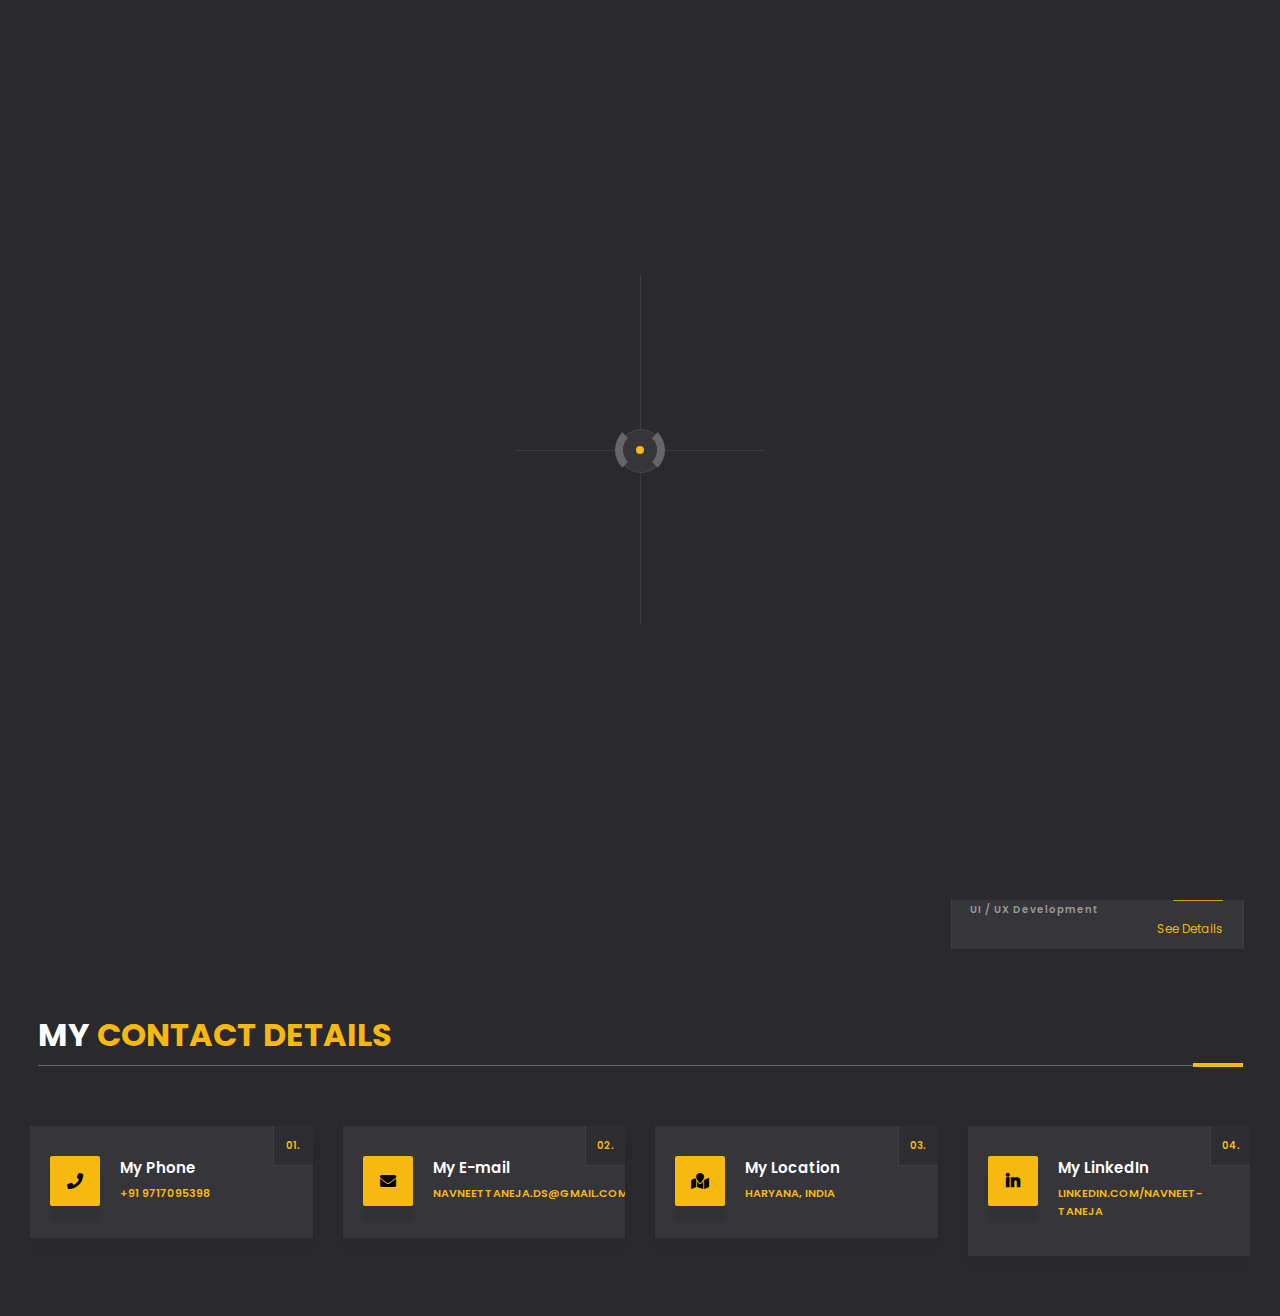
<file: index.html>
<!DOCTYPE HTML>
<html lang="en">

<head>
    <!--=============== basic  ===============-->
    <meta charset="UTF-8">
    <meta http-equiv="x-ua-compatible" content="ie=edge">
    <title>Navneet Taneja - Portfolio</title>
    <meta name="robots" content="index, follow" />
    <meta name="keywords" content="" />
    <meta name="description" content="" />
    <!--=============== css  ===============-->
    <link type="text/css" rel="stylesheet" href="css/plugins.css">
    <link type="text/css" rel="stylesheet" href="css/style.css">
    <link type="text/css" rel="stylesheet" href="css/dark-style.css">
    <link type="text/css" rel="stylesheet" href="css/color.css">
    <!--=============== favicons ===============-->
    <link rel="shortcut icon" href="images/favicon.ico">
    <style>
        .breadcrumb-wrap span{
            color: #f7b90f;
            font-weight: bold;
        }
    </style>
    <link type="text/css" rel="stylesheet" href="assets/css/custom.css">
</head>

<body>
    <!--loader-->
    <div class="main-loader-wrap">
        <div class="loader-spin"><span></span></div>
        <div class="loader-dec"></div>
    </div>
    <!--loader end-->

    <!--================= main start ================-->
    <div id="main">
        <!--=============== header main-header ===============-->
        <header class="main-header">
            <!-- logo-holder-->
            <div class="logo-holder">
                <a href="#" class="ajax"><img src="images/logo.png" alt=""></a>
            </div>
            <!-- logo-holder end-->
            <!-- breadcrumb-wrap-->
            <div class="breadcrumb-wrap">
                <span></span>
            </div>
            <!-- breadcrumb-wrap end-->

            <!-- social links -->
            <div class="nav-social fl-wrap nv-widget" style="position: absolute;top: 50%;transform: translateY(calc(-50% - 12px));display: inline-block;width: auto;right: 0;">
                <ul>
                    <li><a href="#" target="_blank"><i class="fab fa-facebook-f"></i></a></li>
                    <li><a href="#" target="_blank"><i class="fab fa-twitter"></i></a></li>
                    <li><a href="#" target="_blank"><i class="fab fa-instagram"></i></a></li>
                    <li><a href="#" target="_blank"><i class="fab fa-vk"></i></a></li>
                    <li><a href="#" target="_blank"><i class="fab fa-pinterest-p"></i></a></li>
                </ul>
            </div>
            <!-- social links -->
        </header>
        <!-- Header   end-->
        <!-- nav-holder-wrap end-->
        <!--=============== wrapper ===============-->
        <div id="wrapper">
            <!--=============== content-holder ===============-->
            <div class="content-holder" data-pagetitle="My Portfolio" style="padding-left: 0;position: relative;    z-index: 1111;">
                <!--Content -->
                <div class="content fs-content">
                    <!--Filter    -->
                    <div class="filter-wrap inline-filter">
                        <div class="mob-filter_btn"><i class="fas fa-filter"></i> Filters</div>
                        <div class="gallery-filters gfm">
                            <a href="#" class="gallery-filter  gallery-filter-active" data-filter="*">All projects</a>
                            <a href="#" class="gallery-filter" data-filter=".uidev">UI / UX Development</a>
                        </div>
                        <div class="folio-counter">
                            <div class="num-album"></div>
                            <span></span>
                            <div class="all-album"></div>
                            <i class="fal fa-list"></i>
                        </div>
                    </div>
                    <!--Filter  end    -->
                    <!-- portfolio start -->
                    <div class="gallery-items spad">
                        <!-- gallery-item-->
                        <div class="gallery-item photography uidev">
                            <div class="grid-item-holder">
                                <div class="box-item vis-det folio-img fl-wrap">
                                    <img src="assets/img/thumbline/mac-be-inspired.png" alt="">
                                    <a data-src="assets/img/full-page/mac-be-inspired.png" class="image-popup single-popup"><i
                                            class="fa fa-search"></i></a>
                                </div>
                                <div class="grid-det fl-wrap">
                                    <h3><a href="https://www.mac.in/" target="_blank">MAC Be Inspired</a></h3>
                                    <span>UI / UX Development</span>
                                    <a href="portfolio-detail.html" class="btn_seedetail ajax">See Details</a>
                                </div>
                            </div>
                        </div>
                        <!-- gallery-item end-->
                        <!-- gallery-item-->
                        <div class="gallery-item branding uidev">
                            <div class="grid-item-holder">
                                <div class="box-item vis-det folio-img fl-wrap">
                                    <img src="assets/img/thumbline/fenos-lighting.png" alt="">
                                    <a data-src="assets/img/full-page/fenos-lighting.png" class="image-popup single-popup"><i
                                            class="fa fa-search"></i></a>
                                </div>
                                <div class="grid-det fl-wrap">
                                    <h3><a href="https://fenos.be/">Fenos</a></h3>
                                    <span>UI / UX Development</span>
                                    <a href="portfolio-detail.html" class="btn_seedetail ajax">See Details</a>
                                </div>
                            </div>
                        </div>
                        <!-- gallery-item end-->
                        <!-- gallery-item-->
                        <div class="gallery-item branding uidev">
                            <div class="grid-item-holder">
                                <div class="box-item vis-det folio-img fl-wrap">
                                    <img src="assets/img/thumbline/uiti-institute.png" alt="">
                                    <a data-src="assets/img/full-page/uiti-institute.png" class="image-popup single-popup"><i
                                            class="fa fa-search"></i></a>
                                </div>
                                <div class="grid-det fl-wrap">
                                    <h3><a href="https://www.uitinstitute.com/">UITI Institute</a></h3>
                                    <span>UI / UX Development</span>
                                    <a href="portfolio-detail.html" class="btn_seedetail ajax">See Details</a>
                                </div>
                            </div>
                        </div>
                        <!-- gallery-item end-->
                        <!-- gallery-item-->
                        <div class="gallery-item uides uidev">
                            <div class="grid-item-holder">
                                <div class="box-item vis-det folio-img fl-wrap">
                                    <img src="assets/img/thumbline/clfma-org.png" alt="">
                                    <a data-src="assets/img/full-page/clfma-org.png" class="image-popup single-popup"><i
                                            class="fa fa-search"></i></a>
                                </div>
                                <div class="grid-det fl-wrap">
                                    <h3><a href="https://www.clfma.org/">Clfma</a></h3>
                                    <span>UI / UX Development</span>
                                    <a href="portfolio-detail.html" class="btn_seedetail ajax">See Details</a>
                                </div>
                            </div>
                        </div>
                        <!-- gallery-item end-->
                        <!-- gallery-item-->
                        <div class="gallery-item branding uidev">
                            <div class="grid-item-holder">
                                <div class="box-item vis-det folio-img fl-wrap">
                                    <img src="assets/img/thumbline/agroswan.png" alt="">
                                    <a data-src="assets/img/full-page/agrowswan.png" class="image-popup single-popup"><i
                                            class="fa fa-search"></i></a>
                                </div>
                                <div class="grid-det fl-wrap">
                                    <h3><a href="http://agrowsan.com/">Agrosan</a></h3>
                                    <span>UI / UX Development</span>
                                    <a href="portfolio-detail.html" class="btn_seedetail ajax">See Details</a>
                                </div>
                            </div>
                        </div>
                        <!-- gallery-item end-->
                        <!-- gallery-item-->
                        <div class="gallery-item uides uidev">
                            <div class="grid-item-holder">
                                <div class="box-item vis-det folio-img fl-wrap">
                                    <img src="assets/img/thumbline/medvertex.png" alt="">
                                    <a data-src="assets/img/full-page/medvertex.png" class="image-popup single-popup"><i
                                            class="fa fa-search"></i></a>
                                </div>
                                <div class="grid-det fl-wrap">
                                    <h3><a href="http://medvertex.com/">Medvertex</a></h3>
                                    <span>UI / UX Development</span>
                                    <a href="portfolio-detail.html" class="btn_seedetail ajax">See Details</a>
                                </div>
                            </div>
                        </div>
                        <!-- gallery-item end-->
                        <!-- gallery-item-->
                        <div class="gallery-item uidev">
                            <div class="grid-item-holder">
                                <div class="box-item vis-det folio-img fl-wrap">
                                    <img src="assets/img/thumbline/footage-of-the-world.png" alt="">
                                    <a data-src="assets/img/full-page/footage-of-the-world.png" class="image-popup single-popup"><i
                                            class="fa fa-search"></i></a>
                                </div>
                                <div class="grid-det fl-wrap">
                                    <h3><a href="https://footageoftheworld.com/">Footage Of The World</a></h3>
                                    <span>UI / UX Development</span>
                                    <a href="portfolio-detail.html" class="btn_seedetail ajax">See Details</a>
                                </div>
                            </div>
                        </div>
                        <!-- gallery-item end-->
                        <!-- gallery-item-->
                        <div class="gallery-item uidev" style="min-height: 330px;">
                            <div class="grid-item-holder">
                                <div class="box-item vis-det folio-img fl-wrap">
                                    <img src="assets/img/thumbline/global-hunt.png" alt="">
                                    <a data-src="assets/img/full-page/global-hunt.png" class="image-popup single-popup"><i
                                            class="fa fa-search"></i></a>
                                </div>
                                <div class="grid-det fl-wrap">
                                    <h3><a href="https://dev.globalhuntindia.com/#/home">GlobalHunt Job Portal</a></h3>
                                    <span>UI / UX Development</span>
                                    <a href="portfolio-detail.html" class="btn_seedetail ajax">See Details</a>
                                </div>
                            </div>
                        </div>
                        <!-- gallery-item end-->
                        <!-- gallery-item-->
                        <div class="gallery-item left_inforcer uidev">
                            <div class="grid-item-holder">
                                <div class="box-item vis-det folio-img fl-wrap">
                                    <img src="assets/img/thumbline/limowide.png" alt="">
                                    <a data-src="assets/img/full-page/limowide.png" class="image-popup single-popup"><i
                                            class="fa fa-search"></i></a>
                                </div>
                                <div class="grid-det fl-wrap">
                                    <h3><a href="https://limowide.com/">Limowide</a></h3>
                                    <span>UI / UX Development</span>
                                    <a href="portfolio-detail.html" class="btn_seedetail ajax">See Details</a>
                                </div>
                            </div>
                        </div>
                        <!-- gallery-item end-->
                    </div>
                </div>
                <!-- content  end -->
                <!--=============== footer ===============-->
                <!-- footer end -->
            </div>
            <!-- content-holder end -->


            <div class="content-holder" data-pagetitle="Contacts" style="padding-left: 0;position: relative;">
                <!--Content -->
                <div class="content fs-content">
                    <section class=" parallax-section content-parallax-section" data-scrollax-parent="true" id="sec1" style="padding: 0px 0 30px;">
                        <div class="container" style="max-width: 100%;width: calc(100% - 15px);">
                            <div class="section-title">
                                <h2>My <span>Contact Details</span></h2>
                            </div>
                        </div>
                    </section>
                    <section>
                        <div class="contact-detail-wrap fl-wrap">
                            <div class="row">
                                <!-- contact-detail -->
                                <div class="col-md-3">
                                    <div class="contact-detail fl-wrap">
                                        <i class="fal fa-phone"></i>
                                        <h3>My Phone</h3>
                                        <!-- <p>Lorem ipsum dolor sit amet, consectetur adipiscing elit. </p> -->
                                        <ul>
                                            <li><a href="callto: +919717095398">+91 9717095398</a></li>
                                        </ul>
                                        <span class="card-item_num">01.</span>
                                    </div>
                                </div>
                                <!-- contact-detail end -->
                                <!-- contact-detail -->
                                <div class="col-md-3">
                                    <div class="contact-detail fl-wrap">
                                        <i class="fal fa-envelope"></i>
                                        <h3>My E-mail</h3>
                                        <!-- <p>Lorem ipsum dolor sit amet, consectetur adipiscing elit. </p> -->
                                        <ul>
                                            <li><a href="mailto: navneettaneja.ds@gmail.com">navneettaneja.ds@gmail.com</a></li>
                                        </ul>
                                        <span class="card-item_num">02.</span>
                                    </div>
                                </div>
                                <!-- contact-detail end -->
                                <!-- contact-detail -->
                                <div class="col-md-3">
                                    <div class="contact-detail fl-wrap">
                                        <i class="fal fa-map-marked"></i>
                                        <h3>My Location</h3>
                                        <!-- <p>Lorem ipsum dolor sit amet, consectetur adipiscing elit. </p> -->
                                        <ul>
                                            <li><a href="javascript: void(0)"> Haryana, India</a></li>
                                        </ul>
                                        <span class="card-item_num">03.</span>
                                    </div>
                                </div>
                                <!-- contact-detail end -->  
                                <!-- contact-detail -->
                                <div class="col-md-3">
                                    <div class="contact-detail fl-wrap">
                                        <i class="fab fa-linkedin-in"></i>
                                        <h3>My LinkedIn</h3>
                                        <!-- <p>Lorem ipsum dolor sit amet, consectetur adipiscing elit. </p> -->
                                        <ul>
                                            <li><a href="https://www.linkedin.com/in/navneet-taneja-3874b822b/" target="_blank">linkedin.com/navneet-taneja</a></li>
                                        </ul>
                                        <span class="card-item_num">04.</span>
                                    </div>
                                </div>
                                <!-- contact-detail end -->                                    
                            </div>
                        </div>
                    </section>
                </div>
            </div>

            <a class="to-top" style="position: fixed;z-index: 111111111;"><span style="background-color: rgba(0,0,0,0.4);">Back to Top</span><i class="fas fa-caret-up"></i></a>
        </div>
        <!-- wrapper end -->
        <!-- cursor-->
        <div class="element">
            <div class="element-item"></div>
        </div>
        <!-- cursor end-->
    </div>
    <!-- Main end -->



    <!--=============== scripts  ===============-->
    <script src="js/jquery.min.js"></script>
    <script src="js/plugins.js"></script>
    <script src="js/scripts.js"></script>
</body>

</html>
</file>
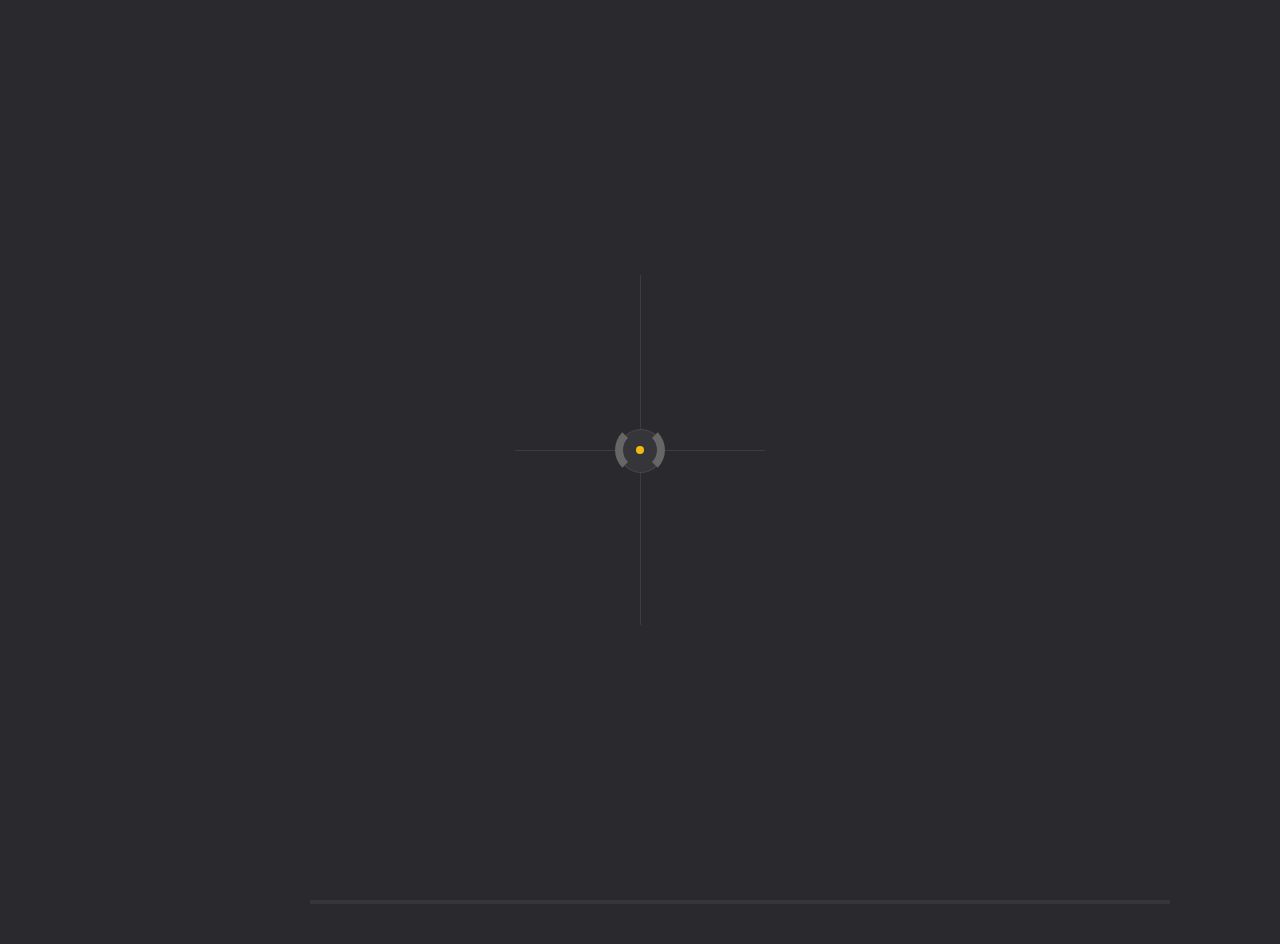
<file: portfolio-detail.html>
<!DOCTYPE HTML>
<html lang="en">

<head>
    <!--=============== basic  ===============-->
    <meta charset="UTF-8">
    <meta http-equiv="x-ua-compatible" content="ie=edge">
    <title>Navneet Taneja - Portfolio</title>
    <meta name="robots" content="index, follow" />
    <meta name="keywords" content="" />
    <meta name="description" content="" />
    <!--=============== css  ===============-->
    <link type="text/css" rel="stylesheet" href="css/plugins.css">
    <link type="text/css" rel="stylesheet" href="css/style.css">
    <link type="text/css" rel="stylesheet" href="css/dark-style.css">
    <link type="text/css" rel="stylesheet" href="css/color.css">
    <!--=============== favicons ===============-->
    <link rel="shortcut icon" href="images/favicon.ico">
    <style>
        .breadcrumb-wrap span{
            color: #f7b90f;
            font-weight: bold;
        }
    </style>
</head>

<body>
    <!--loader-->
    <div class="main-loader-wrap">
        <div class="loader-spin"><span></span></div>
        <div class="loader-dec"></div>
    </div>
    <!--loader end-->

    <!--================= main start ================-->
    <div id="main">
        <!--=============== header main-header ===============-->
        <header class="main-header">
            <!-- logo-holder-->
            <div class="logo-holder">
                <a href="#" class="ajax"><img src="images/logo.png" alt=""></a>
            </div>
            <!-- logo-holder end-->
            <!-- breadcrumb-wrap-->
            <div class="breadcrumb-wrap">
                <span></span>
            </div>
            <!-- breadcrumb-wrap end-->

            <!-- social links -->
            <div class="nav-social fl-wrap nv-widget" style="position: absolute;top: 50%;transform: translateY(calc(-50% - 12px));display: inline-block;width: auto;right: 0;">
                <ul>
                    <li><a href="#" target="_blank"><i class="fab fa-facebook-f"></i></a></li>
                    <li><a href="#" target="_blank"><i class="fab fa-twitter"></i></a></li>
                    <li><a href="#" target="_blank"><i class="fab fa-instagram"></i></a></li>
                    <li><a href="#" target="_blank"><i class="fab fa-vk"></i></a></li>
                    <li><a href="#" target="_blank"><i class="fab fa-pinterest-p"></i></a></li>
                </ul>
            </div>
            <!-- social links -->
        </header>
        <!-- Header   end-->
        
        <!--=============== nav-holder-wrap ===============-->	
        <div class="nav-holder-wrap">
            <!-- navigation -->
            <div class="nav-title">Menu</div>
            <div class="nav-holder fl-wrap nv-widget">
                <nav>
                    <ul>
                        <li>
                            <i class="fas fa-arrow-left"></i>
                            <a>Back </a>
                        </li>
                        <li>
                            <i class="fal fa-briefcase"></i>
                            <a>Portfolio</a>
                            <!--second level -->
                            <ul style="display: block;">
                                <li><a href="portfolio.html" class="ajax">Style 1</a></li>
                                <li><a href="portfolio2.html" class="ajax">Style 2</a></li>
                                <li><a href="portfolio3.html" class="ajax">Style 3</a></li>
                                <li><a href="portfolio4.html" class="ajax">Style 4</a></li>
                                <li><a href="portfolio5.html" class="ajax">Style 5</a></li>
                                <li><a href="portfolio6.html" class="ajax">Style 6</a></li>
                            </ul>
                            <!--second level end-->
                        </li>
                    </ul>
                </nav>
            </div>
            <!-- navigation end-->
            <!--nav-contacts  -->
            <div class="nav-title fl-wrap">Contact info</div>
            <div class="nav-contacts fl-wrap nv-widget">
                <ul>
                    <li><i class="far fa-envelope"></i><a href="mailto:yourmail@domain.com"> yourmail@domain.com</a></li>
                    <li><i class="far fa-map-marker"></i><a href="https://goo.gl/maps/dj5UaNJFkJ6rLNJy9" target="_blank"> 27th Brooklyn New York, NY 10065</a></li>
                    <li><i class="far fa-phone"></i><a href="tel:+7(111)123456789"> +7(111)123456789</a></li>
                </ul>
            </div>
            <!-- nav-contacts end -->
        </div>
        <!-- nav-holder-wrap end-->

        <!--=============== wrapper ===============-->
        <div id="wrapper">
            <!--=============== content-holder ===============-->	
            <div class="content-holder" data-pagetitle="Project Single 2">
                <!-- content  -->
                <div class="content">
                    <!-- column-content -->
                    <div class="column-content">
                        <!-- section-->
                        <section id="sec1">
                            <!-- wrap-inner -->
                            <div class="wrap-inner fl-wrap sm-mar-w">
                                <div class="container">
                                    <div class="section-title fl-wrap">
                                        <h2>Portfolio <span> Project title</span></h2>
                                        <h4>Donec porttitor metus non tellus venenatis viverra. Sed sodales dui in dolor imperdiet, vel blandit sapien sagittis. Nulla facilisi.</h4>
                                    </div>
                                    <div class="project-detail-wrap fl-wrap">
                                        <div class="row">
                                            <div class="col-md-8">
                                                <h3 class="text-title">Quisque varius  <span>eros ac purus</span>  dignissim</h3>
                                                <p>Lorem ipsum dolor sit amet, consectetur adipiscing elit. Proin ornare sem sed quam tempus aliquet vitae eget dolor. Proin eu ultrices libero. Curabitur vulputate vestibulum elementum. Suspendisse id neque a nibh mollis blandit. Quisque varius eros ac purus dignissim.
                                                    Proin eu ultrices libero. Curabitur vulputate vestibulum elementum. Suspendisse id neque a nibh mollis blandit. Quisque varius eros ac purus dignissim.
                                                </p>
                                                <blockquote>
                                                    <p> Cras lacinia magna vel molestie faucibus. Donec auctor et urnaLorem ipsum dolor sit amet, consectetur adipiscing elit. Cras lacinia magna vel molestie faucibus.Cras lacinia magna vel molestie faucibus. Donec auctor et urnaLorem ipsum dolor sit amet, consectetur adipiscing elit. Cras lacinia magna vel molestie faucibus.Cras lacinia magna vel molestie faucibus.   </p>
                                                </blockquote>
                                                <p>Quisque varius eros ac purus dignissim.
                                                    Proin eu ultrices libero. Curabitur vulputate vestibulum elementum. Suspendisse id neque a nibh mollis blandit. Quisque varius eros ac purus dignissim.
                                                </p>
                                            </div>
                                            <div class="col-md-4">
                                                <ul class="dec-list">
                                                    <li><span>Category </span> : Branding</li>
                                                    <li><span>Date </span> : 02.03.2015 </li>
                                                    <li><span>Client </span> : Usla Ink</li>
                                                    <li><span>Address </span> :   domian.com</li>
                                                </ul>
                                                <a href="#" class="btn hide-icon mr-top" target="_blank"><i class="fas fa-caret-right"></i><span>View Project</span></a> 
                                            </div>
                                        </div>
                                    </div>
                                </div>
                                <div class="pattern-bg right-pos"></div>
                                <div class="sec-dec"></div>
                            </div>
                            <!-- wrap-inner  end -->
                        </section>
                        <!-- section  end -->                      	 
                    </div>
                    <!-- column content  end -->
                </div>
                <!-- content  end -->
            </div>
            <!-- content-holder end -->

            <a class="to-top" style="position: fixed;"><span style="background-color: rgba(0,0,0,0.4);">Back to Top</span><i class="fas fa-caret-up"></i></a>
        </div>
        <!-- wrapper end -->
        <!-- cursor-->
        <div class="element">
            <div class="element-item"></div>
        </div>
        <!-- cursor end-->
    </div>
    <!-- Main end -->



    <!--=============== scripts  ===============-->
    <script src="js/jquery.min.js"></script>
    <script src="js/plugins.js"></script>
    <script src="js/scripts.js"></script>
</body>

</html>
</file>
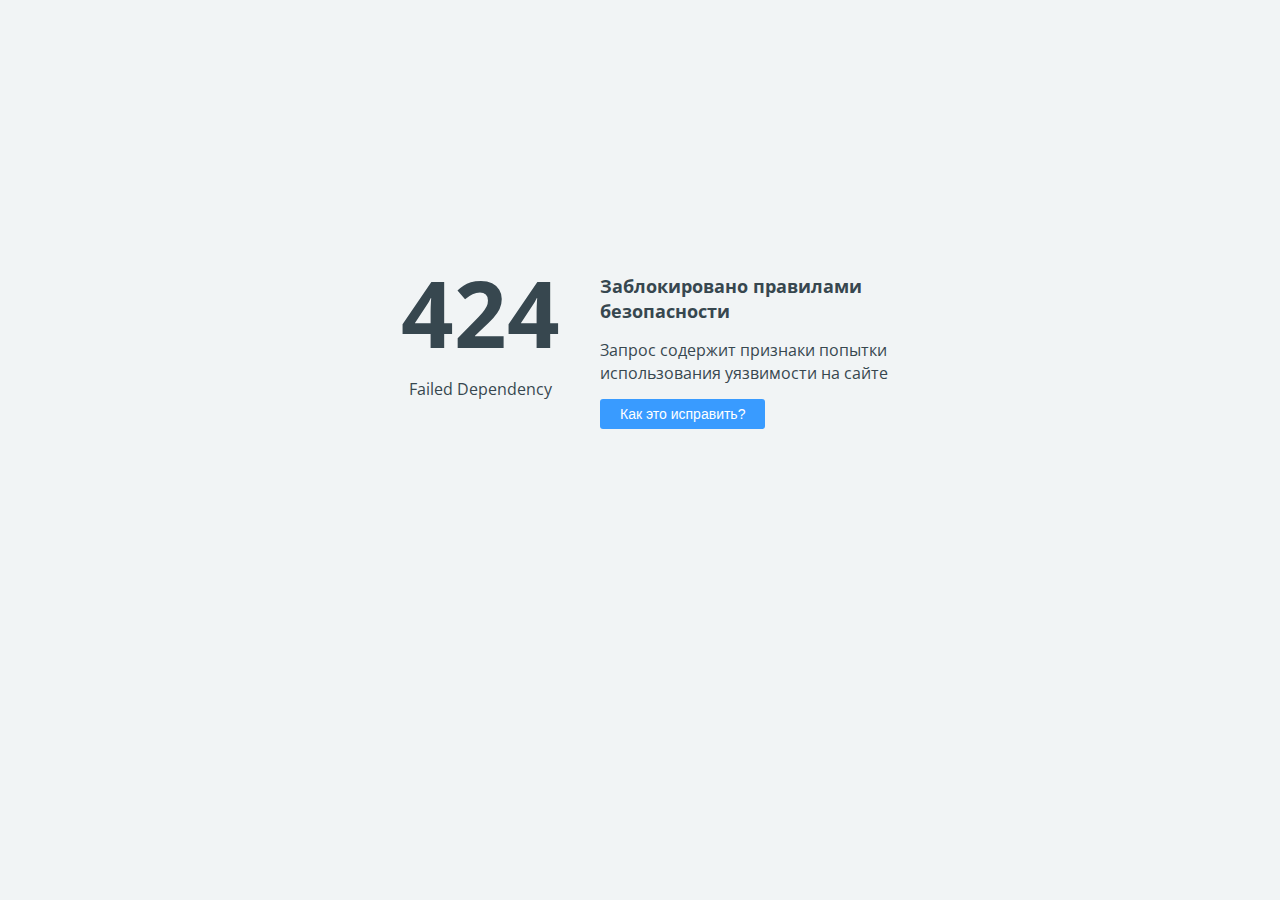
<file: img/video-play.html>
<!doctype html>
<html>
<head>
    <title>424 Failed Dependency</title>
    <meta charset="UTF-8">
    <meta name="viewport" content="width=device-width">
    <link href='https://fonts.googleapis.com/css?family=Open+Sans:400,700&subset=latin,cyrillic' rel='stylesheet' type='text/css'>
    <style>
        body {
            background-color: #f1f4f5;
            color: #37474f;
            line-height: 1.4;
            font-family: 'Open Sans', sans-serif;
            margin: 0;
            padding: 0;
            }
        .error_code {
            display: block;
            font-size: 92px;
            font-weight: 700;
            margin-top: -25px;
            }
        .error_brief {
            display: block;
            font-size: 18px;
            font-weight: 700;
            margin-bottom: 15px;
            }
        .help_button, .fix_button {
            background-color: #399bff;
            color: #fff;
            margin-top: 15px;
            font-size: 14px;
            padding: 7px 20px 7px 20px;
            border: none;
            border-radius: 3px;
            vertical-align: middle;
            cursor: pointer;
            }
        .fix_button {
            background-color: #38ad41;
            }
        #fix_details {
            margin-top: 40px;
            visibility: hidden;
            opacity: 0;
            transition: visibility 0.3s, opacity 0.3s linear;
            }
    </style>

    <script language="JavaScript">
        function toggleHelp() {
            var e = document.getElementById("fix_details");
            if (e.style.visibility == 'visible') {
                e.style.visibility = 'hidden';
                e.style.opacity = 0;
            } else {
                e.style.visibility = 'visible';
                e.style.opacity = 1;
            }
        }
    </script>
</head>
<body>

<div style="display: table; position: absolute; height: 100%; width: 100%;">
    <div style="display: table-cell; vertical-align: middle; padding: 0 40px;">
        <div style="margin-left: auto; margin-right: auto; width: 520px;">
            <div style="float:left; width:200px; text-align: center; padding-right: 20px;">
                <span class="error_code">424</span>
                <span class="error_description">Failed Dependency</span>
            </div>
            <div style="float:left; width:300px;">
                <span class="error_brief">Заблокировано правилами безопасности</span>
                <span class="error_detail">Запрос содержит признаки попытки использования уязвимости на сайте</span>
                <br>
                <input type="button" value="Как это исправить?" class="help_button" onclick="toggleHelp()">
            </div>
            <div style="clear:both"></div>
            <div id="fix_details">
                Если Вы администратор сайта, самый быстрый способ исправить эту ошибку &mdash; воспользоваться
                Технической проверкой сайта в панели управления хостингом.
                
                <br>
                <input type="button" value="Техническая проверка сайта" class="fix_button" onclick="location.href = 'https://adm.tools/troubleshooting/?host=trion.kwst.net&error=424&request=YvnmhMde2mUrtcuLELmbuwAAAIs&time=2022-08-15%2009:24:04'">
                <br><br>
                <a href="https://www.ukraine.com.ua/faq/error-424.html">Подробнее о возможных причинах ошибки...</a>
            </div>
        </div>
    </div>
</div>

</body>
</html>
</file>
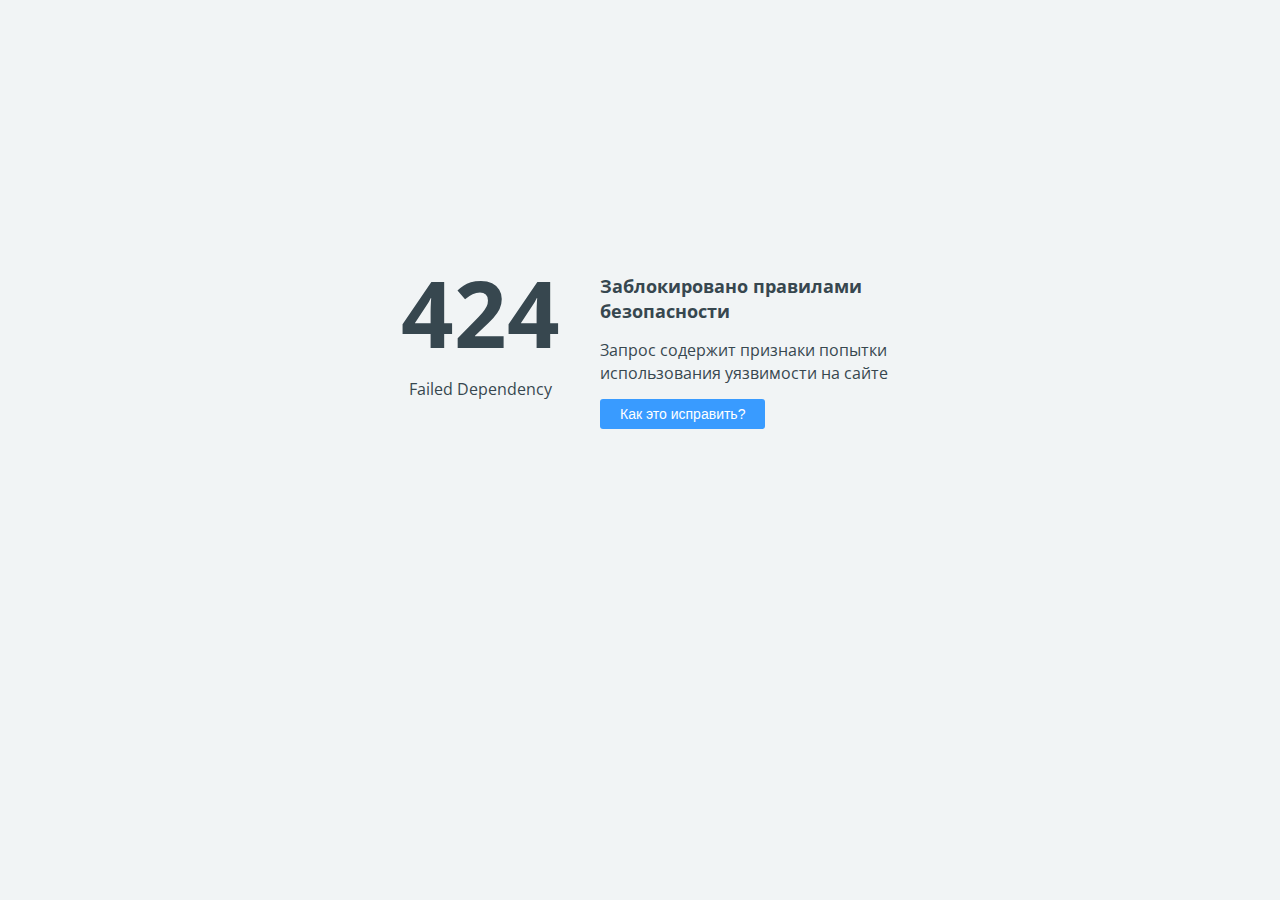
<file: img/vimeo-play.html>
<!doctype html>
<html>
<head>
    <title>424 Failed Dependency</title>
    <meta charset="UTF-8">
    <meta name="viewport" content="width=device-width">
    <link href='https://fonts.googleapis.com/css?family=Open+Sans:400,700&subset=latin,cyrillic' rel='stylesheet' type='text/css'>
    <style>
        body {
            background-color: #f1f4f5;
            color: #37474f;
            line-height: 1.4;
            font-family: 'Open Sans', sans-serif;
            margin: 0;
            padding: 0;
            }
        .error_code {
            display: block;
            font-size: 92px;
            font-weight: 700;
            margin-top: -25px;
            }
        .error_brief {
            display: block;
            font-size: 18px;
            font-weight: 700;
            margin-bottom: 15px;
            }
        .help_button, .fix_button {
            background-color: #399bff;
            color: #fff;
            margin-top: 15px;
            font-size: 14px;
            padding: 7px 20px 7px 20px;
            border: none;
            border-radius: 3px;
            vertical-align: middle;
            cursor: pointer;
            }
        .fix_button {
            background-color: #38ad41;
            }
        #fix_details {
            margin-top: 40px;
            visibility: hidden;
            opacity: 0;
            transition: visibility 0.3s, opacity 0.3s linear;
            }
    </style>

    <script language="JavaScript">
        function toggleHelp() {
            var e = document.getElementById("fix_details");
            if (e.style.visibility == 'visible') {
                e.style.visibility = 'hidden';
                e.style.opacity = 0;
            } else {
                e.style.visibility = 'visible';
                e.style.opacity = 1;
            }
        }
    </script>
</head>
<body>

<div style="display: table; position: absolute; height: 100%; width: 100%;">
    <div style="display: table-cell; vertical-align: middle; padding: 0 40px;">
        <div style="margin-left: auto; margin-right: auto; width: 520px;">
            <div style="float:left; width:200px; text-align: center; padding-right: 20px;">
                <span class="error_code">424</span>
                <span class="error_description">Failed Dependency</span>
            </div>
            <div style="float:left; width:300px;">
                <span class="error_brief">Заблокировано правилами безопасности</span>
                <span class="error_detail">Запрос содержит признаки попытки использования уязвимости на сайте</span>
                <br>
                <input type="button" value="Как это исправить?" class="help_button" onclick="toggleHelp()">
            </div>
            <div style="clear:both"></div>
            <div id="fix_details">
                Если Вы администратор сайта, самый быстрый способ исправить эту ошибку &mdash; воспользоваться
                Технической проверкой сайта в панели управления хостингом.
                
                <br>
                <input type="button" value="Техническая проверка сайта" class="fix_button" onclick="location.href = 'https://adm.tools/troubleshooting/?host=trion.kwst.net&error=424&request=YvnmhB1QBmD71fqOBNWLhgAAAHU&time=2022-08-15%2009:24:04'">
                <br><br>
                <a href="https://www.ukraine.com.ua/faq/error-424.html">Подробнее о возможных причинах ошибки...</a>
            </div>
        </div>
    </div>
</div>

</body>
</html>
</file>
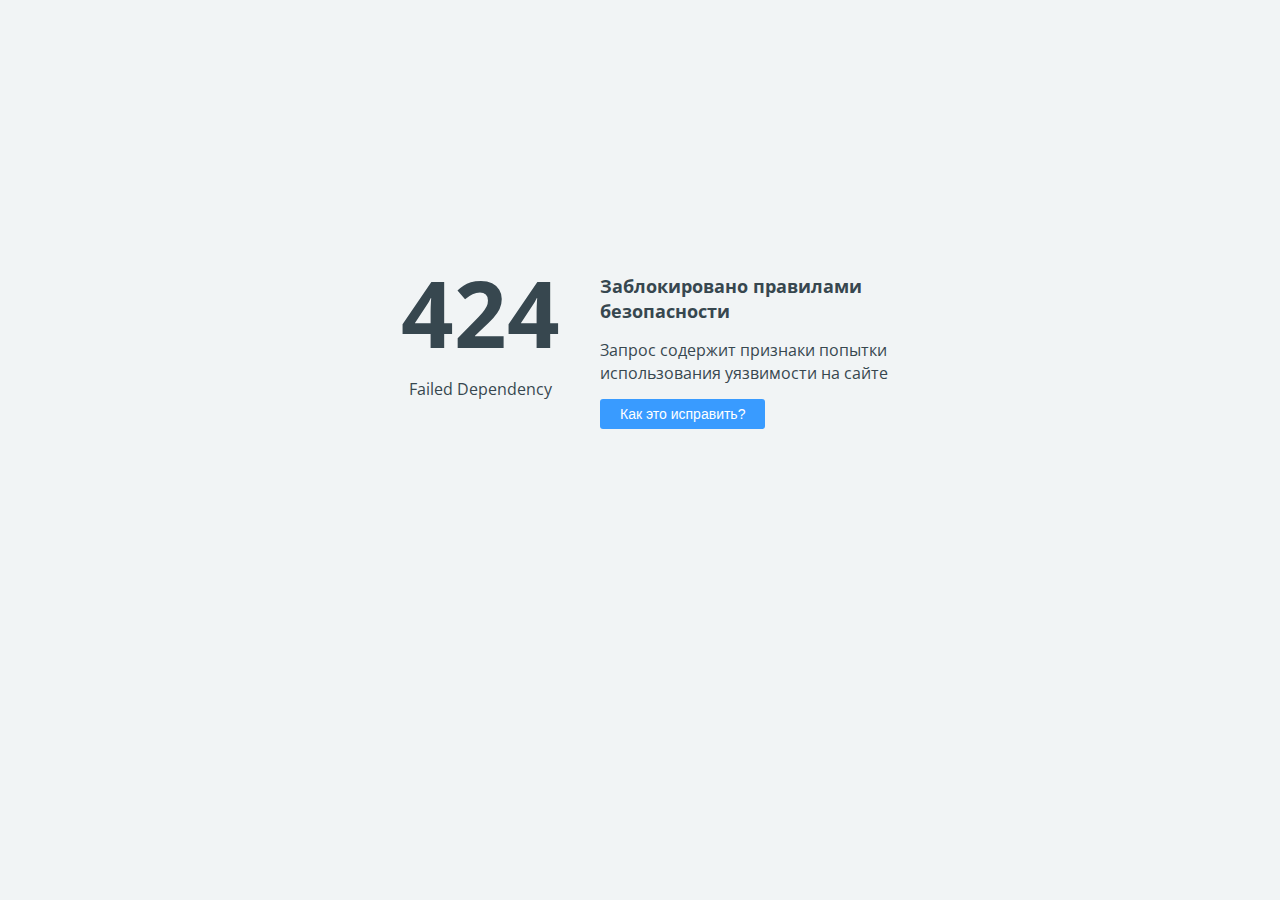
<file: img/youtube-play.html>
<!doctype html>
<html>
<head>
    <title>424 Failed Dependency</title>
    <meta charset="UTF-8">
    <meta name="viewport" content="width=device-width">
    <link href='https://fonts.googleapis.com/css?family=Open+Sans:400,700&subset=latin,cyrillic' rel='stylesheet' type='text/css'>
    <style>
        body {
            background-color: #f1f4f5;
            color: #37474f;
            line-height: 1.4;
            font-family: 'Open Sans', sans-serif;
            margin: 0;
            padding: 0;
            }
        .error_code {
            display: block;
            font-size: 92px;
            font-weight: 700;
            margin-top: -25px;
            }
        .error_brief {
            display: block;
            font-size: 18px;
            font-weight: 700;
            margin-bottom: 15px;
            }
        .help_button, .fix_button {
            background-color: #399bff;
            color: #fff;
            margin-top: 15px;
            font-size: 14px;
            padding: 7px 20px 7px 20px;
            border: none;
            border-radius: 3px;
            vertical-align: middle;
            cursor: pointer;
            }
        .fix_button {
            background-color: #38ad41;
            }
        #fix_details {
            margin-top: 40px;
            visibility: hidden;
            opacity: 0;
            transition: visibility 0.3s, opacity 0.3s linear;
            }
    </style>

    <script language="JavaScript">
        function toggleHelp() {
            var e = document.getElementById("fix_details");
            if (e.style.visibility == 'visible') {
                e.style.visibility = 'hidden';
                e.style.opacity = 0;
            } else {
                e.style.visibility = 'visible';
                e.style.opacity = 1;
            }
        }
    </script>
</head>
<body>

<div style="display: table; position: absolute; height: 100%; width: 100%;">
    <div style="display: table-cell; vertical-align: middle; padding: 0 40px;">
        <div style="margin-left: auto; margin-right: auto; width: 520px;">
            <div style="float:left; width:200px; text-align: center; padding-right: 20px;">
                <span class="error_code">424</span>
                <span class="error_description">Failed Dependency</span>
            </div>
            <div style="float:left; width:300px;">
                <span class="error_brief">Заблокировано правилами безопасности</span>
                <span class="error_detail">Запрос содержит признаки попытки использования уязвимости на сайте</span>
                <br>
                <input type="button" value="Как это исправить?" class="help_button" onclick="toggleHelp()">
            </div>
            <div style="clear:both"></div>
            <div id="fix_details">
                Если Вы администратор сайта, самый быстрый способ исправить эту ошибку &mdash; воспользоваться
                Технической проверкой сайта в панели управления хостингом.
                
                <br>
                <input type="button" value="Техническая проверка сайта" class="fix_button" onclick="location.href = 'https://adm.tools/troubleshooting/?host=trion.kwst.net&error=424&request=YvnmhBjqw5dBSjivjZKD-QAAASU&time=2022-08-15%2009:24:04'">
                <br><br>
                <a href="https://www.ukraine.com.ua/faq/error-424.html">Подробнее о возможных причинах ошибки...</a>
            </div>
        </div>
    </div>
</div>

</body>
</html>
</file>
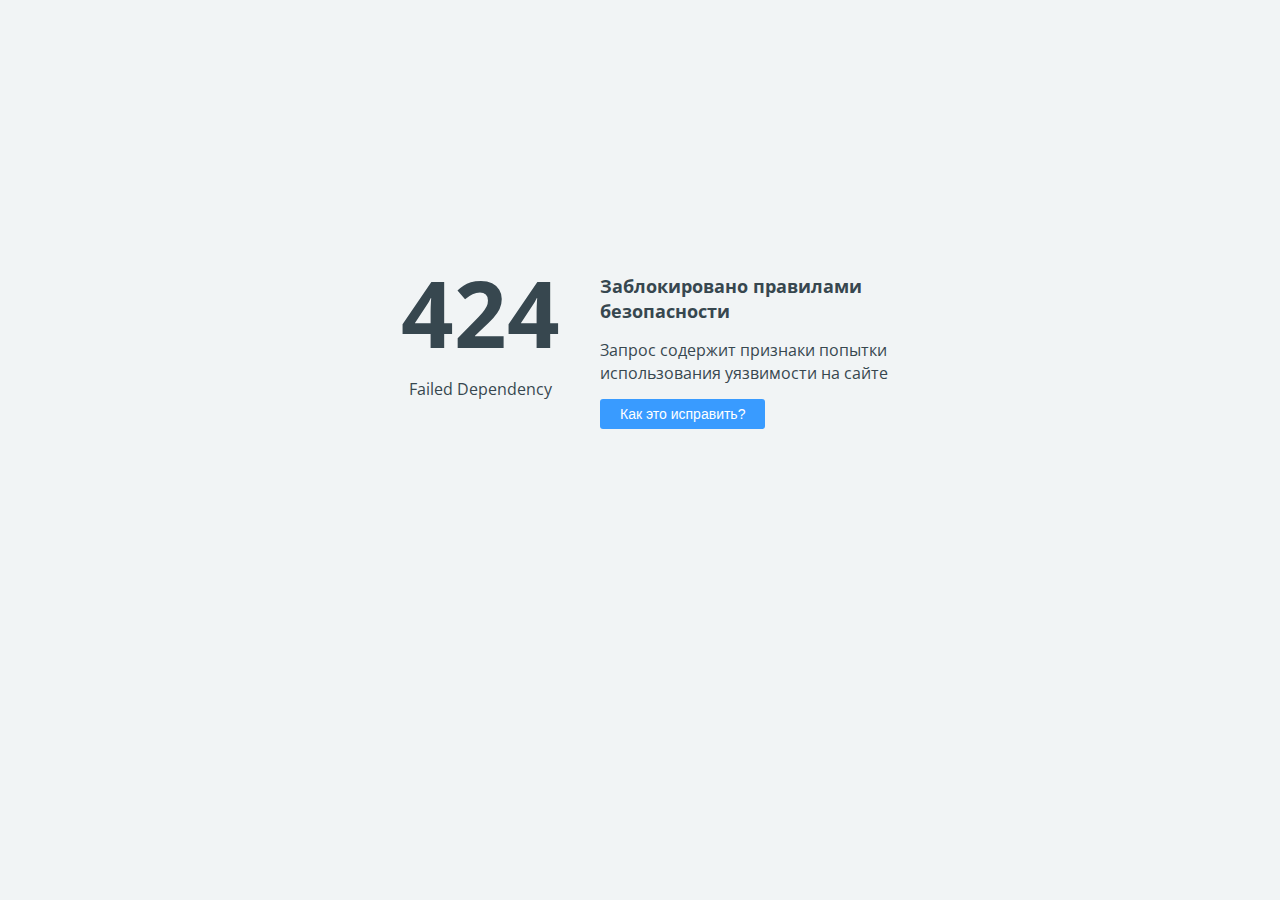
<file: css/images/layers-2x.html>
<!doctype html>
<html>
<head>
    <title>424 Failed Dependency</title>
    <meta charset="UTF-8">
    <meta name="viewport" content="width=device-width">
    <link href='https://fonts.googleapis.com/css?family=Open+Sans:400,700&subset=latin,cyrillic' rel='stylesheet' type='text/css'>
    <style>
        body {
            background-color: #f1f4f5;
            color: #37474f;
            line-height: 1.4;
            font-family: 'Open Sans', sans-serif;
            margin: 0;
            padding: 0;
            }
        .error_code {
            display: block;
            font-size: 92px;
            font-weight: 700;
            margin-top: -25px;
            }
        .error_brief {
            display: block;
            font-size: 18px;
            font-weight: 700;
            margin-bottom: 15px;
            }
        .help_button, .fix_button {
            background-color: #399bff;
            color: #fff;
            margin-top: 15px;
            font-size: 14px;
            padding: 7px 20px 7px 20px;
            border: none;
            border-radius: 3px;
            vertical-align: middle;
            cursor: pointer;
            }
        .fix_button {
            background-color: #38ad41;
            }
        #fix_details {
            margin-top: 40px;
            visibility: hidden;
            opacity: 0;
            transition: visibility 0.3s, opacity 0.3s linear;
            }
    </style>

    <script language="JavaScript">
        function toggleHelp() {
            var e = document.getElementById("fix_details");
            if (e.style.visibility == 'visible') {
                e.style.visibility = 'hidden';
                e.style.opacity = 0;
            } else {
                e.style.visibility = 'visible';
                e.style.opacity = 1;
            }
        }
    </script>
</head>
<body>

<div style="display: table; position: absolute; height: 100%; width: 100%;">
    <div style="display: table-cell; vertical-align: middle; padding: 0 40px;">
        <div style="margin-left: auto; margin-right: auto; width: 520px;">
            <div style="float:left; width:200px; text-align: center; padding-right: 20px;">
                <span class="error_code">424</span>
                <span class="error_description">Failed Dependency</span>
            </div>
            <div style="float:left; width:300px;">
                <span class="error_brief">Заблокировано правилами безопасности</span>
                <span class="error_detail">Запрос содержит признаки попытки использования уязвимости на сайте</span>
                <br>
                <input type="button" value="Как это исправить?" class="help_button" onclick="toggleHelp()">
            </div>
            <div style="clear:both"></div>
            <div id="fix_details">
                Если Вы администратор сайта, самый быстрый способ исправить эту ошибку &mdash; воспользоваться
                Технической проверкой сайта в панели управления хостингом.
                
                <br>
                <input type="button" value="Техническая проверка сайта" class="fix_button" onclick="location.href = 'https://adm.tools/troubleshooting/?host=trion.kwst.net&error=424&request=Yvnmhcde2mUrtcuLELmbwAAAALA&time=2022-08-15%2009:24:05'">
                <br><br>
                <a href="https://www.ukraine.com.ua/faq/error-424.html">Подробнее о возможных причинах ошибки...</a>
            </div>
        </div>
    </div>
</div>

</body>
</html>
</file>
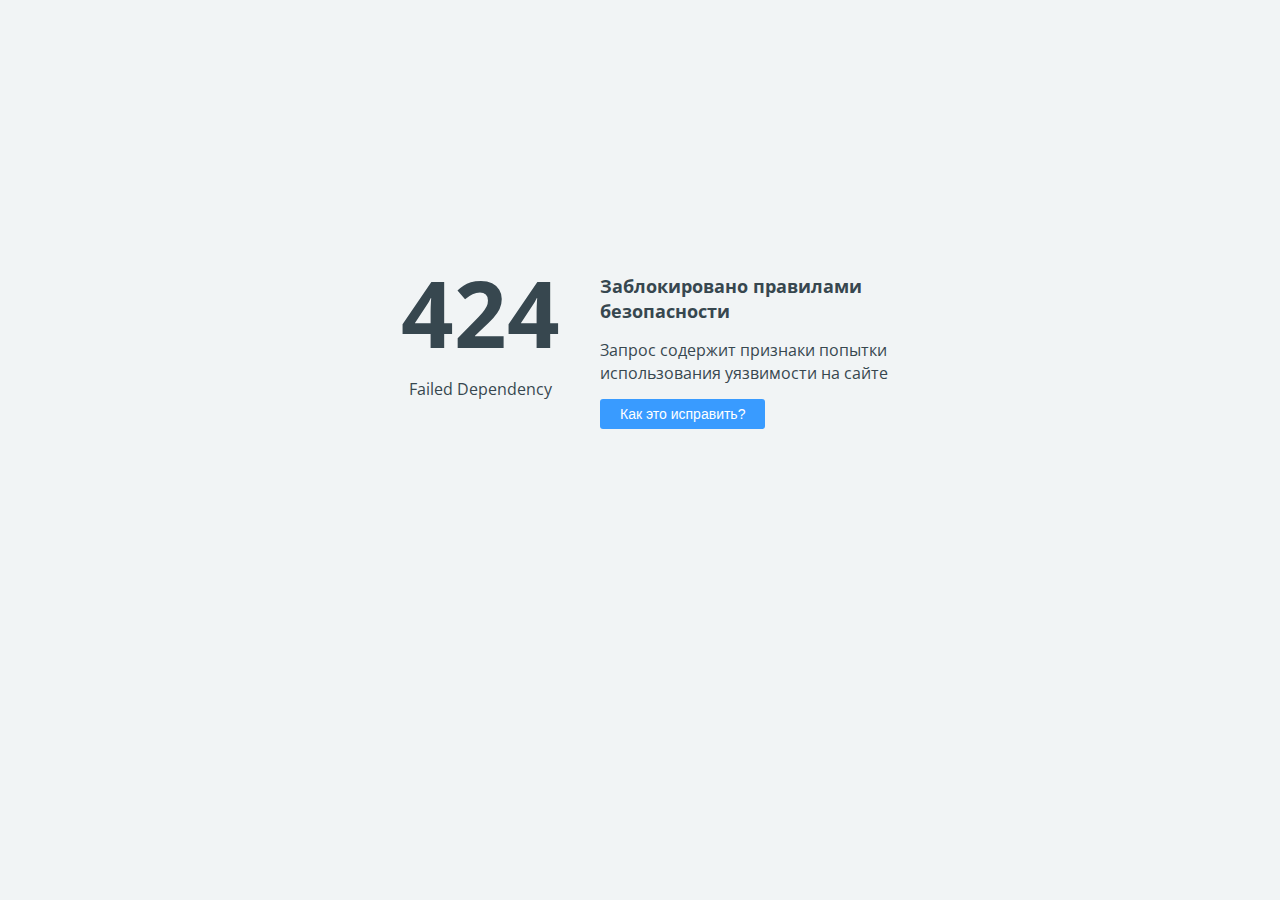
<file: css/images/layers.html>
<!doctype html>
<html>
<head>
    <title>424 Failed Dependency</title>
    <meta charset="UTF-8">
    <meta name="viewport" content="width=device-width">
    <link href='https://fonts.googleapis.com/css?family=Open+Sans:400,700&subset=latin,cyrillic' rel='stylesheet' type='text/css'>
    <style>
        body {
            background-color: #f1f4f5;
            color: #37474f;
            line-height: 1.4;
            font-family: 'Open Sans', sans-serif;
            margin: 0;
            padding: 0;
            }
        .error_code {
            display: block;
            font-size: 92px;
            font-weight: 700;
            margin-top: -25px;
            }
        .error_brief {
            display: block;
            font-size: 18px;
            font-weight: 700;
            margin-bottom: 15px;
            }
        .help_button, .fix_button {
            background-color: #399bff;
            color: #fff;
            margin-top: 15px;
            font-size: 14px;
            padding: 7px 20px 7px 20px;
            border: none;
            border-radius: 3px;
            vertical-align: middle;
            cursor: pointer;
            }
        .fix_button {
            background-color: #38ad41;
            }
        #fix_details {
            margin-top: 40px;
            visibility: hidden;
            opacity: 0;
            transition: visibility 0.3s, opacity 0.3s linear;
            }
    </style>

    <script language="JavaScript">
        function toggleHelp() {
            var e = document.getElementById("fix_details");
            if (e.style.visibility == 'visible') {
                e.style.visibility = 'hidden';
                e.style.opacity = 0;
            } else {
                e.style.visibility = 'visible';
                e.style.opacity = 1;
            }
        }
    </script>
</head>
<body>

<div style="display: table; position: absolute; height: 100%; width: 100%;">
    <div style="display: table-cell; vertical-align: middle; padding: 0 40px;">
        <div style="margin-left: auto; margin-right: auto; width: 520px;">
            <div style="float:left; width:200px; text-align: center; padding-right: 20px;">
                <span class="error_code">424</span>
                <span class="error_description">Failed Dependency</span>
            </div>
            <div style="float:left; width:300px;">
                <span class="error_brief">Заблокировано правилами безопасности</span>
                <span class="error_detail">Запрос содержит признаки попытки использования уязвимости на сайте</span>
                <br>
                <input type="button" value="Как это исправить?" class="help_button" onclick="toggleHelp()">
            </div>
            <div style="clear:both"></div>
            <div id="fix_details">
                Если Вы администратор сайта, самый быстрый способ исправить эту ошибку &mdash; воспользоваться
                Технической проверкой сайта в панели управления хостингом.
                
                <br>
                <input type="button" value="Техническая проверка сайта" class="fix_button" onclick="location.href = 'https://adm.tools/troubleshooting/?host=trion.kwst.net&error=424&request=YvnmhRjqw5dBSjivjZKEBQAAAQc&time=2022-08-15%2009:24:05'">
                <br><br>
                <a href="https://www.ukraine.com.ua/faq/error-424.html">Подробнее о возможных причинах ошибки...</a>
            </div>
        </div>
    </div>
</div>

</body>
</html>
</file>
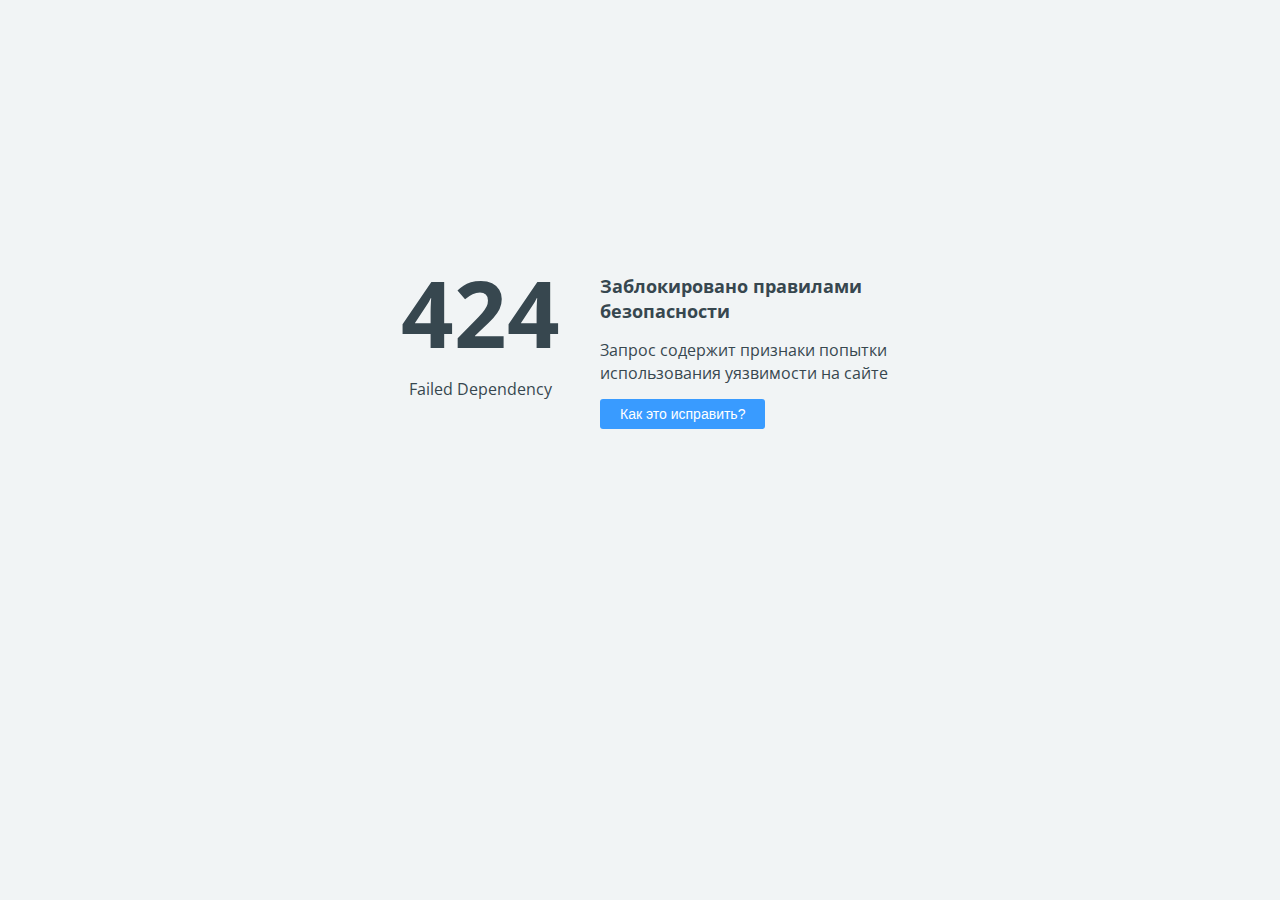
<file: css/images/marker-icon.html>
<!doctype html>
<html>
<head>
    <title>424 Failed Dependency</title>
    <meta charset="UTF-8">
    <meta name="viewport" content="width=device-width">
    <link href='https://fonts.googleapis.com/css?family=Open+Sans:400,700&subset=latin,cyrillic' rel='stylesheet' type='text/css'>
    <style>
        body {
            background-color: #f1f4f5;
            color: #37474f;
            line-height: 1.4;
            font-family: 'Open Sans', sans-serif;
            margin: 0;
            padding: 0;
            }
        .error_code {
            display: block;
            font-size: 92px;
            font-weight: 700;
            margin-top: -25px;
            }
        .error_brief {
            display: block;
            font-size: 18px;
            font-weight: 700;
            margin-bottom: 15px;
            }
        .help_button, .fix_button {
            background-color: #399bff;
            color: #fff;
            margin-top: 15px;
            font-size: 14px;
            padding: 7px 20px 7px 20px;
            border: none;
            border-radius: 3px;
            vertical-align: middle;
            cursor: pointer;
            }
        .fix_button {
            background-color: #38ad41;
            }
        #fix_details {
            margin-top: 40px;
            visibility: hidden;
            opacity: 0;
            transition: visibility 0.3s, opacity 0.3s linear;
            }
    </style>

    <script language="JavaScript">
        function toggleHelp() {
            var e = document.getElementById("fix_details");
            if (e.style.visibility == 'visible') {
                e.style.visibility = 'hidden';
                e.style.opacity = 0;
            } else {
                e.style.visibility = 'visible';
                e.style.opacity = 1;
            }
        }
    </script>
</head>
<body>

<div style="display: table; position: absolute; height: 100%; width: 100%;">
    <div style="display: table-cell; vertical-align: middle; padding: 0 40px;">
        <div style="margin-left: auto; margin-right: auto; width: 520px;">
            <div style="float:left; width:200px; text-align: center; padding-right: 20px;">
                <span class="error_code">424</span>
                <span class="error_description">Failed Dependency</span>
            </div>
            <div style="float:left; width:300px;">
                <span class="error_brief">Заблокировано правилами безопасности</span>
                <span class="error_detail">Запрос содержит признаки попытки использования уязвимости на сайте</span>
                <br>
                <input type="button" value="Как это исправить?" class="help_button" onclick="toggleHelp()">
            </div>
            <div style="clear:both"></div>
            <div id="fix_details">
                Если Вы администратор сайта, самый быстрый способ исправить эту ошибку &mdash; воспользоваться
                Технической проверкой сайта в панели управления хостингом.
                
                <br>
                <input type="button" value="Техническая проверка сайта" class="fix_button" onclick="location.href = 'https://adm.tools/troubleshooting/?host=trion.kwst.net&error=424&request=YvnmhRjqw5dBSjivjZKECgAAAQg&time=2022-08-15%2009:24:05'">
                <br><br>
                <a href="https://www.ukraine.com.ua/faq/error-424.html">Подробнее о возможных причинах ошибки...</a>
            </div>
        </div>
    </div>
</div>

</body>
</html>
</file>
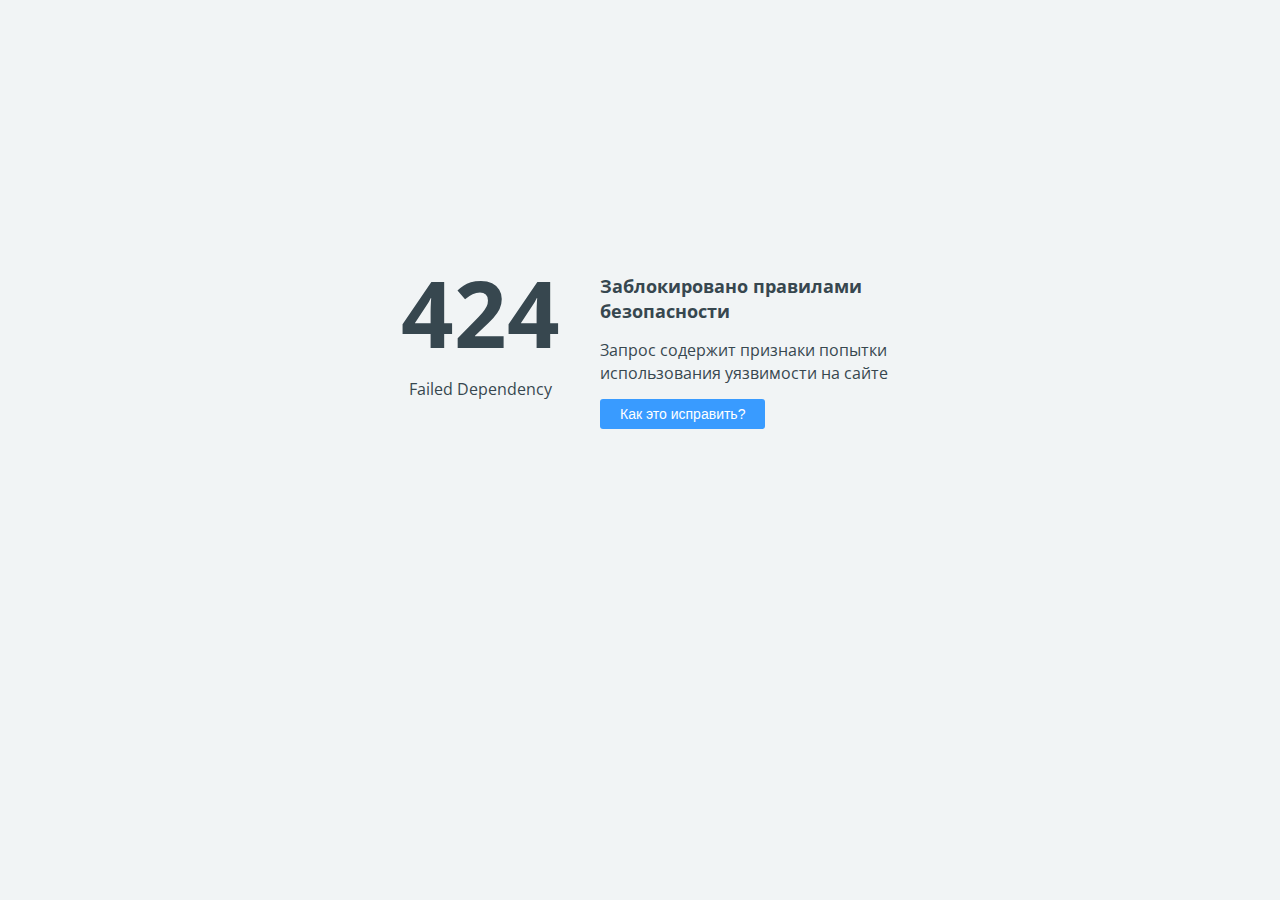
<file: images/bg/3.html>
<!doctype html>
<html>
<head>
    <title>424 Failed Dependency</title>
    <meta charset="UTF-8">
    <meta name="viewport" content="width=device-width">
    <link href='https://fonts.googleapis.com/css?family=Open+Sans:400,700&subset=latin,cyrillic' rel='stylesheet' type='text/css'>
    <style>
        body {
            background-color: #f1f4f5;
            color: #37474f;
            line-height: 1.4;
            font-family: 'Open Sans', sans-serif;
            margin: 0;
            padding: 0;
            }
        .error_code {
            display: block;
            font-size: 92px;
            font-weight: 700;
            margin-top: -25px;
            }
        .error_brief {
            display: block;
            font-size: 18px;
            font-weight: 700;
            margin-bottom: 15px;
            }
        .help_button, .fix_button {
            background-color: #399bff;
            color: #fff;
            margin-top: 15px;
            font-size: 14px;
            padding: 7px 20px 7px 20px;
            border: none;
            border-radius: 3px;
            vertical-align: middle;
            cursor: pointer;
            }
        .fix_button {
            background-color: #38ad41;
            }
        #fix_details {
            margin-top: 40px;
            visibility: hidden;
            opacity: 0;
            transition: visibility 0.3s, opacity 0.3s linear;
            }
    </style>

    <script language="JavaScript">
        function toggleHelp() {
            var e = document.getElementById("fix_details");
            if (e.style.visibility == 'visible') {
                e.style.visibility = 'hidden';
                e.style.opacity = 0;
            } else {
                e.style.visibility = 'visible';
                e.style.opacity = 1;
            }
        }
    </script>
</head>
<body>

<div style="display: table; position: absolute; height: 100%; width: 100%;">
    <div style="display: table-cell; vertical-align: middle; padding: 0 40px;">
        <div style="margin-left: auto; margin-right: auto; width: 520px;">
            <div style="float:left; width:200px; text-align: center; padding-right: 20px;">
                <span class="error_code">424</span>
                <span class="error_description">Failed Dependency</span>
            </div>
            <div style="float:left; width:300px;">
                <span class="error_brief">Заблокировано правилами безопасности</span>
                <span class="error_detail">Запрос содержит признаки попытки использования уязвимости на сайте</span>
                <br>
                <input type="button" value="Как это исправить?" class="help_button" onclick="toggleHelp()">
            </div>
            <div style="clear:both"></div>
            <div id="fix_details">
                Если Вы администратор сайта, самый быстрый способ исправить эту ошибку &mdash; воспользоваться
                Технической проверкой сайта в панели управления хостингом.
                
                <br>
                <input type="button" value="Техническая проверка сайта" class="fix_button" onclick="location.href = 'https://adm.tools/troubleshooting/?host=trion.kwst.net&error=424&request=YvnmjBjqw5dBSjivjZKEdQAAAT8&time=2022-08-15%2009:24:12'">
                <br><br>
                <a href="https://www.ukraine.com.ua/faq/error-424.html">Подробнее о возможных причинах ошибки...</a>
            </div>
        </div>
    </div>
</div>

</body>
</html>
</file>
<file: css/style.css>
@charset "utf-8";
/*======================================
 [ -Main Stylesheet-
  Theme: Trion
  Version: 1.1
  Last change: 04/12/2021 ]
  	+++Fonts +++
	++++General Styles++++
	++++Typography ++++
	++++Page preload ++++
	++++Content Styles ++++
	++++Item hover ++++
	++++Header ++++
	++++Navigation ++++
	++++Footer ++++
	++++Section+++++
	++++Button +++++
	++++Home ++++
	++++Team ++++
	++++Resume++++
	++++Services ++++
	++++Skills ++++
	++++Clients ++++
	++++Video++++
	++++Porfolio++++
	++++Blog ++++
	++++Share++++
	++++Cotact++++
	++++responsive++++
*/
/*-------------Import fonts ---------------------------------------*/
@import url('https://fonts.googleapis.com/css2?family=Poppins:wght@200;300;400;500;600;700;800;900&amp;display=swap');
/*-------------General Style---------------------------------------*/
html{
	overflow-x: hidden !important;
	overflow-y: scroll !important;
	height: 100%;
}
body{
	margin: 0;
	padding: 0;
 	font-family: 'Poppins', sans-serif;
	font-weight: 400;
	font-size: 12px;
	background:#f2f4f8;
	height:100%;
	text-align:center;
} 
@-o-viewport {width: device-width;}
@-ms-viewport {width: device-width;}
@viewport {width: device-width;}
/*--------------Typography--------------------------------------*/
h1 {
	font-size: 4.46666666667em;
	text-transform: uppercase;
	line-height: 1.17em;
}
h2 {
	font-size: 3.2em;
}
h3 {
	font-size: 1em;
}
h4 {
	font-size: 0.9em;
}
h5 {
	font-size: 0.8em;
}
h6 {
	font-size: 0.6em;
}
p {
	text-align: left;
    font-size: 11px;
    line-height: 24px;
    padding-bottom: 10px;
    font-weight: 500;
    color: #5e646a;
}
blockquote {
	float:left;
	padding: 10px 20px 0;
	margin: 0 0 20px;
	font-size: 17.5px;
	border-left: 15px solid #eee;
	position:relative;
	background: #fff;
}
blockquote:before {
	font-family: Font Awesome\ 5 Pro;
	content: "\f10e";
	position:absolute;
	top:5px;
	left:10px;
	color:#ccc;
	z-index:-1;
	opacity:0.7;
	font-size:44px;
}
blockquote p {
	font-style:italic;
}
/* ---------Page preload--------------------------------------*/
.main-loader-wrap {
	position:fixed;
	top:0;
	left:0;
	right:0;
	bottom:0;
	z-index:50;
	background: #fff;
 	transform: translate3d(0,0,0);
	overflow: hidden;
}
.loader-dec {
	position: absolute;
	top: 50%;
	left: 50%;
	width: 250px;
	height: 350px;
	z-index: 1;
	margin: -175px 0 0 -125px;
	animation: target2 4.5s cubic-bezier(0.770, 0.000, 0.175, 1.000) infinite;
}
.loader-dec:before , .loader-dec:after {
	content: '';
	position: absolute;
	background: #eee;
}
.loader-dec:before  {
	width: 1px;
	height: 100%;
	left: 50%;
	top: 0;
}
.loader-dec:after  {
	width: 100%;
	height: 1px;
	left: 0;
	top: 50%;
}
@keyframes target2 {
  0%{
    margin: -175px 0 0 -125px;
  }
  20%{
    margin: -225px 0 0 -115px;
  }
  40%{
    margin: -185px 0 0 -15px;
  }
  60%{
    margin: -125px 0 0 -215px;
  }
  100%{
    margin: -175px 0 0 -125px;
  }
}
.page-load {
	position:fixed;
	top:80px;
	left:280px;
	right:0;
	bottom:0;
	z-index:50;
	transform: translate3d(0,0,0);
	display:none;
}
.loader-spin {
	position: absolute;
	top: 50%;
	left: 50%;
	width: 70px;
	height: 70px;
	margin: -35px 0 0 -35px;
	z-index: 10;
	transform: scale(0);
	transition: all 500ms cubic-bezier(.19,1,.22,1) 0ms;
}
.visspin , .main-loader-wrap .loader-spin {
	transform: scale(1.0);
}
.main-loader-wrap .loader-spin.novisspin {
	transform: scale(0);
}
.loader-spin:before {
	content: '';
	position: absolute;
	left: 50%;
	top: 50%;
	width: 8px;
	height: 8px;
	margin: -4px 0 0 -4px;
	border-radius: 50%;
	z-index: 2;
}
.loader-spin:after {
	content: '';
	position: absolute;
	left: 50%;
	top: 50%;
	width: 42px;
	height: 42px;
	margin: -21px 0 0 -21px;
	border: 1px solid #eee;
	border-radius: 50%;
	z-index: 1;
	background: #f9f9f9;
}
.loader-spin span {
	position: absolute;
	top: 50%;
	left: 50%;
	width: 50px;
	height: 50px;
	margin: -25px 0 0 -25px;
	border-radius: 50%;
	border: 8px solid #ccc;
	box-sizing: border-box;
	border-top-color: transparent;
	border-bottom-color: transparent;
	animation: rotate 1s cubic-bezier(0.770, 0.000, 0.175, 1.000) infinite;
	z-index: 2;
}
@keyframes rotate {
  from {
    transform: rotate(0deg);
  }
  to {
    transform: rotate(360deg);
  }
}
.pl-row {
	float:left;
	width:20%;
	overflow:hidden;
	height:20%;
	position:relative;
	z-index:1;
}
.pl-row  span {
	position: absolute;
	left:0;
	right:0;
	top:0;
	bottom:0;
	opacity: 0;
	border-bottom: 1px solid #eee;
	border-left: 1px solid #eee;
	background: #fff;
	transform: scale(0.3);
}
.pl-row  span:before {
	content: '';
	position: absolute;
	top: 0;
	left: 0;
	right: 0;
	bottom: 0;
}
/* ------Cursor------------------------------------------------------------ */
.element {
	position: fixed;
	left:0;
	top:0;
	width: 30px;
	height: 30px;
	pointer-events: none;
	z-index:10000;
}
.element-item {
	position: fixed;
	transform: translate(-50%, -50%) scale(1.0);
	width: 30px;
	height: 30px;
	border-radius: 50%;
	pointer-events: none;
	opacity:1;
	box-sizing:border-box;
	border:1px solid  #000;
}
.element-item:before {
	content:'';
	position:absolute;
	top:50%;
	left:50%;
	width:6px;
	height:6px;
	margin:-3px 0 0 -3px;
	background:#000;
	border-radius:100%;
	z-index:-1;
	transform: scale(1.0);
  	transition: all 500ms cubic-bezier(.19,1,.22,1) 0ms;
}
.element-item.white_blur  {
	border-color: #ccc;
}
.element-item.elem_hover:before {
	opacity:0.2;
	transform: scale(6.5);
}
.element-item.elem_hover {
	border-color:transparent;
}
.element-item:after {
	font-family: Font Awesome\ 5 Pro;
	content: "";
	position:absolute;
	font-size:7px;
	left:50%;
	color:#fff;
	top:50%;
	width: 14px;
	height: 14px;
	font-weight:100;
	line-height:14px;
	margin:-7px 0 0 -7px;
	opacity:0;
  	transition: all 500ms cubic-bezier(.19,1,.22,1) 0ms;
	transform: scale(0);
}
.element-item.slider_hover:before  {
	transform: scale(8.8);
	background: #000;
}
.element-item.close-icon:before {
	transform: scale(8.8);
	background: #000;
}
.element-item.slider_hover {
	border-color:transparent;
	width: 60px;
	height: 60px;
}
.element-item.slider_hover:after {
	transform: scale(1.0);
	opacity:1;
	content: "\f07e";
	font-size:13px !important;
	font-weight: 100;
}
.element-item.slider_linknext:after {
	content: "Next";
	text-indent:-8px
}
.element-item.close-icon:after {
	transform: scale(1.5);
	opacity:1;
	content: "\f00d";
	color:#000;
	line-height:16px;
}
/* ---------Content Styles--------------------------------------*/
#main{
	height:100%;
	width:100%;
	position:absolute;
	top:0;
	left:0;
	z-index:2;
}
#wrapper{
 vertical-align:top;
	position: absolute;
	top: 0;
	left:0;
	right: 0;
	bottom: 0;
	z-index:2;
}
.content-holder{
	position: absolute;
	top: 0;
	left:0;
	right: 0;
	bottom: 0;
	padding:90px  0 0 280px;
	z-index: 2;
vertical-align:top;
}
.content-holder.fl-con-wrap {
	padding:0;
}
.container{
	max-width: 1024px;
	width:92%;
	margin:0 auto;
	position: relative;
	z-index:5;
}
.container.fl-container {
	float:left;
}
.container.small-container {
	max-width:824px;
}
.content {
	width:100%;
	position:relative;
	z-index:4;
	float:left;
}
.home-content {
	padding:24px 30px;
}
.fl-wrap {
	float:left;
	width:100%;
	position:relative;
}
.no-bg {
	background:none !important;
}
.full-height {
	height:100%;
}
.bg {
	position:absolute;
	top:0;
	left:0;
	width:100%;
	height:100%;
	background-size: cover;
	background-attachment: scroll  ;
	background-position: center  ;
	background-repeat:repeat;
	background-origin: content-box;
} 
.respimg {
	width:100%;
	height:auto;
}
.overlay {
	position:absolute;
	top:0;
	left:0;
	width:100%;
	height:100%;
	background:#000;
	opacity:0.2;
	z-index:2;
}
.no-padding {
	padding:0 !important;
}
.media-wrap {
	margin:30px 0 50px;
}
.progress-bar-wrap {
	position:fixed;
	top:0;
	left:0;
	right:0;
	height:2px;
	z-index:123;
}
.progress-bar {
    position:relative;
    height:100%;
    width:0%;
	z-index:2;
	top:0;
    transition: all .2s ease-in-out;
}
/*------   Header  ------------------------------------------------------*/
header.main-header{
	position:fixed;
	left:0;
	height:80px;
	background:#fff;
	z-index:51;
	right:0;
	top:0;
	box-shadow: 0px 1px 15px 1px rgba(113, 106, 202, 0.1);
	padding:0 50px;
	padding-left:280px;
}
header.main-header:before {
	content:'';
	position:absolute;
	width:380px;
	height:1px;
	top:50%;
	background:#eee;
	right:20px;
	z-index:-2;
}
header.main-header:after {
	content:'';
	position:absolute;
	top:50%;
	width:8px;
	height:8px;
	border-radius:100%;
	margin-top:-4px;
	right:400px;
	z-index:-1;
}
.logo-holder {
	position:absolute;
	top:0;
	left:0;
	width:280px;
	height:80px;
}
.logo-holder img {
	margin-top:18px;
	width:auto;
	height:40px;
	position: relative;
	left: -10px;
}
.breadcrumb-wrap {
	float:left;
	position:relative;
	padding-left:36px;
	top:30px;
}
.breadcrumb-wrap:after{
	content:'';
	position:absolute;
	top:50%;
	left:0px;
	width:1px;
	height:40px;
	margin-top:-20px;
	z-index:1;
}
.breadcrumb-wrap:before{
	content:'';
	position:absolute;
	top:50%;
	left:60px;
	width:150px;
	height:30px;
	margin-top:-15px;
	background: #f2f4f8;
	z-index:1;
}
.breadcrumb-wrap span {
	float:left;
	font-weight:700;
	font-size:10px;
	color:#666;
	text-transform:uppercase;
	margin-right:20px;
	position: relative;
	z-index: 2;
}
.nav-button-wrap {
	float:right;
	position:relative;
	margin-right:90px;
	top:34px;
	cursor:pointer;
	display:none;
}
.nav-button {
	float:right;
	width:26px;
	height:26px;
	position:relative;
}
.nav-button span {
	float:left;
	width:100%;
	height:2px;
	background:#666;
	margin-bottom:4px;
	border-radius:2px;
	display: none;
}
.nav-button-wrap:before {
    font-family: Font Awesome\ 5 Pro;
    content: "\f00d";
    position: absolute;
    color: #000;
    font-size: 24px;
    top: -6px;
    left: 6px; 
    font-weight: 100;
	display: block;
}
.nav-button-wrap.vis-menbut:before {
	display: none;
}
.nav-button-wrap.vis-menbut span{
	display: block;
}
.nav-overlay {
	position: fixed;
	top: 80px;
	left: 0;
	right: 0;
	bottom: 0;
	z-index: 49;
	background: rgba(0,0,0,0.4);
	display: none;
}
/*------   Navigation ------------------------------------------------------*/
.nav-holder-wrap {
	position:fixed;
	top:80px;
	left:0;
	width:280px;
	bottom:0;
	z-index:50;
	background: #fff;
	overflow:auto;
	padding-top:50px;
	box-sizing: border-box;
}
.nav-holder-wrap:before{
	content:'';
	position:fixed;
	bottom:0;
	left:0;
	width:150px;
	height:80px;
	background: #f2f4f8;
	z-index:1;
}
.nv-widget {
	margin-bottom:20px;
}
.nav-title {
	padding:0 20px;
	color: #666;
	font-weight:700;
	font-size:11px;
	text-transform:uppercase;
	text-align:left;
	margin:10px 0 15px;
	position: relative;
	z-index: 2;
}
.nav-holder {
	position: relative;
	z-index: 2;	
}
.nav-holder  li  {
	position:relative;
	float:left;
	width:100%;
	padding:18px 20px 18px 60px;
	background:rgba(255,255,255,0.11);
	border-bottom:1px solid #eee;
	cursor:pointer;
}
.nav-holder  li:before {
	content:'';
	position:absolute;
	top:0;
	left:0;
	width:5px;
	height:0;
	z-index:2;
	transition: all 200ms linear;
}
.nav-holder  li ul li:before {
	display: none;
}
.nav-holder  li:hover:before {
	height: 100%;
}
.nav-holder  li:first-child {
	border-top:1px solid #eee;
}
.nav-holder  li:hover {
	background:none;
}
.nav-holder  li  i {
	position:absolute;
	top:20px;
	left:20px;
	color:#999;
	font-size:14px;
}
.nav-holder  li span.nav-dec {
	position:absolute;
	top:24px;
	right:20px;
	background:#ccc;
	height:2px;
	width:6px;
	z-index:4;
}
.nav-holder  li span.nav-dec:before {
	content:'';
	position:absolute;
	left:50%;
	width:2px;
	height:6px;
	top:50%;
	margin-top:-3px;
	margin-left:-1px;
	background:#ccc;
}
.nav-holder nav ul  li  ul , .nav-holder nav ul  li  ul li ul {
	display:none;
	float:left;
	width:100%;
}
.nav-holder nav ul   li  > ul.visul    {
	display:block;
}
.nav-holder li  ul {
	float:left;
	width:100%;
	position:relative;
	top:8px
}
.nav-holder li  ul li {
	padding:10px 20px 10px 0;
	background:none;
	border:none !important;
}
.nav-holder li a {
	float:left;
	color:#666;
	font-weight:700;
	font-size:11px;
	text-transform:uppercase;
	text-align:left;
}
.nav-contacts , .nav-social {
	padding:0 20px;
	margin-top:20px;
	z-index: 2;
}
.nav-social{
	margin-top:10px;
}
.nav-contacts li{
	margin-bottom:15px;
	float:left;
	width:100%;
}
.nav-contacts li i {
	font-size:12px;
	margin-right: 10px;
 	color: #986BE7;
	font-weight: 700;
}
.nav-contacts li a , .nav-contacts li i {
	float:left;
}
.nav-contacts li a {
	color:#666;
	font-weight:700;
	font-size:10px;
	text-transform:uppercase;
	text-align:left;
}
.nav-social li {
	float:left;
	margin-right:4px;
}
.nav-social:before {
	content:'';
	position:absolute;
	bottom:-30px;
	left:20px;
	right:20px;
	height:1px;
	background:#eee;
}
.nav-social li a {
	width:36px;
	height:36px;
	line-height:36px;
	float:left;
	color:#000;
	font-size:11px;
	border-radius:2px;
    transition: all 200ms linear;
}
.nav-social li a:hover {
	border-radius:100%;
}
.ps-container > .ps-scrollbar-y-rail > .ps-scrollbar-y {
    border-radius: 2px;
    width: 4px;
}
/*------  footer ------------------------------------------------------*/
.main-footer {
	padding-left:30px;
} 
.footer-wrap:before {
	content:'';
	position:absolute;
	bottom:0;
	right:0;
	width:70%;
	height:50%;
	background:#f9f9f9;
	border-top:1px solid #eee;
	border-left:1px solid #eee;
}
.footer-inner {
	float:left;
	max-width:1164px;
 	padding:80px 0 40px 70px;
	width:100%;
	background:#fff;
	position:relative;
	border:1px solid #eee;
	z-index:10;
	box-sizing:border-box;
	margin-bottom:60px;
	overflow: hidden;
}
.footer-inner:before {
	content: '';
	position:absolute;
	top:0;
	width:50%;
	right:0;
	height:70%;
	background:url(../images/pattern2.png) repeat;
	opacity:0.7;
}
.footer-inner h3 {
	float:left;
	width:100%;
	text-align:left;
	font-size:20px;
	font-weight:700;
	padding-bottom:30px;
}
.footer-inner p {
	font-weight:700;
	font-size:12px;
}
#subscribe {
	float:left;
	width:100%;
	margin-top:20px;	
}
#subscribe .enteremail {
	background-color: #f1f1f1;
    font-size: 12px;
    height: 55px;
    padding: 0 20px;
    width: 70%;
	border:none;
	box-sizing:border-box;
	border-left:6px solid #292929;
	font-family: 'Poppins', sans-serif;
}
.shadow-box {
	box-shadow: 0px 5px 10px 2px rgba(88, 103, 221, 0.19);
}
#subscribe-button {
	width:30%;
	height:55px;
	float:right;
	color:#000;
	font-weight:700;
	border:none;
	font-size:11px;
	text-transform: uppercase;
	cursor:pointer;
	position:relative;
	z-index:10;
	border-radius:0  4px 4px 0;
	font-family: 'Poppins', sans-serif;
}
.subscribe-message{
	float:left;
	width:100%;
	margin-top:20px;
	font-weight:600;
	font-size:12px;
	text-align:left;
}
.subscribe-message i {
	margin-right: 10px;
}
.policy-box {
	margin-top:50px;
	border-top:1px solid #eee;
	padding-top:40px;
	text-align:left;
	font-size:10px;
	font-weight:700;
	color:#666;
	text-transform:uppercase;
}
.to-top {
	position:absolute;
	right:25px;
	bottom:25px;
	z-index:20;
}
.to-top i {
	position:relative;
	z-index:2;
	color:#fff;
	width:50px;
	height:50px;
	line-height:50px;
	box-sizing:border-box;
	font-size:12px;
	border-radius:100%;
	cursor:pointer;
	background:#292929;
	box-shadow: 0px 5px 10px 2px rgba(88, 103, 221, 0.19);
	-webkit-transition: all 200ms linear;
    transition: all 200ms linear;
}
.to-top i:hover {
	box-shadow: 0px 0 0 0 rgba(88, 103, 221, 0.19);
}
.to-top span {
	position:absolute;
	top:50%;
	left:-120px;
	background:#f9f9f9;
	border:1px solid #eee;

	width:140px;
	height:40px;
	margin-top:-14px;
	color:#666;
	line-height:40px;
	border-radius: 6px;
	z-index:-1;
	text-transform: uppercase;
	font-size:9px;
	font-weight:700;
} 
.circle-bg {
	position:fixed;
	width:650px;
	height:650px;
	border-radius:100%;
	border:1px solid #e2e2e2;
	right:-325px;
	top:0;
	background: #f9f9f9;
	z-index:-1;
}
.big-circle {
	position:absolute;
	width:650px;
	height:650px;
	border-radius:100%;
	right:0;
	top:0;
	z-index:1;
	animation: spin2 9000ms   ease-in-out infinite;
}
.big-circle:before{
	content:'';
	position:absolute;
	top:20%;
	left:60px;
	width:10px;
	height:10px;
	border-radius:100%;
	background:#666;
} 
.middle-circle {
	position:absolute;
	width:450px;
	height:450px;
	top:50%;
	left:50%;
	margin-top:-225px;
	margin-left:-225px;
	border-radius:100%;
	border:1px  dotted #ccc;
	background: #eee;
	animation: spin 7000ms   ease-in-out infinite;
}
@keyframes spin2 {
    75% { transform:rotate(-0deg);}
    100% { transform:rotate(-720deg);}
}
@keyframes spin {
    75% { transform:rotate(0deg);}
    100% { transform:rotate(359deg);}
}
.middle-circle:before {
	content:'';
	position:absolute;
	top:50%;
	left:-5px;
	width:10px;
	height:10px;
	border-radius:100%;
}
.small-circle {
	position:absolute;
	top:50%;
	left:50%;
	width:70px;
	height:70px;
	margin-top:-35px;
	margin-left:-35px;
	z-index:5;
	border-radius:100%;
	animation: pulse 4.1s infinite ease-in-out;
}
.small-circle:before{
	content:'';
	position:absolute;
	top:50%;
	left:50%;
	width:20px;
	height:2px;
	background:#666;
	margin-left:-10px;
	margin-top:-1px;
}
.footer-decor {
	position:absolute;
	left:50%;
	right:50px;
	background:#e2e2e2;
	height:1px;
	z-index:1;
	bottom:110px;
}
.footer-decor:before {
	content:'';
	position:absolute;
	width:10px;
	height:10px;
	right:0;
	top:50%;
	margin-top:-5px;
	border-radius:100%;
}
/* --------- section --------------------------------------*/
.column-content {
	float:left;
	max-width:1224px;
	width:92%;
	position:relative;
	padding:10px 30px 10px;
}
section {
	float:left;
	width:100%;
	position:relative;
	z-index:2;
	overflow:hidden;
}
.section-title {
	margin-bottom:40px;
}
.section-title  h2{
	float:left;
	width:100%;
	text-align:left;
	font-size: 30px;
    text-transform: uppercase;
	color:#000;
	font-weight:700;
}
.section-title  h4 {
	float:left;
	max-width:450px;
	line-height:20px;
	text-align:left;
	color:#666;
	font-weight:600;
	padding:10px 0 20px;
	border-bottom:1px solid #eee;
	position:relative;
} 
section.parallax-section {
	padding:110px 0 70px;
	overflow:hidden;
}
section.parallax-section .bg   {
	height:150%;
	top:-25%;
}
section.parallax-section .overlay {
	opacity:0.4;
}
.wrap-inner {
	margin:30px 0;
	background:#fff;
	padding:80px 50px;
	overflow: hidden;
}
.sm-mar-w {
	margin-top:0;
}
.scroll-nav-wrap {
	float:left;
	position:relative;
	margin-bottom:20px;
	background:#fff;
	width:100%;
	box-shadow:0px 5px 10px 2px rgba(88, 103, 221, 0.11);
}
.scroll-nav ul {
	float:left;
	width:100%;
	position:relative;
	box-sizing:border-box;
	border:1px solid #eee;
}
.scroll-nav ul li {
	float:left;
	border-left:1px solid #eee;
	padding:20px 30px;
	box-sizing:border-box;
}
.scroll-nav ul li:last-child {
	border-right:1px solid #eee;
}
.scroll-nav ul li  a{
	text-align:left;
	font-size:10px;
	font-weight:700;
	text-transform:uppercase;
	color:#999;
	position:relative;
	padding-left:40px;
}
.scroll-nav ul li  a:before , .scroll-nav ul li  a:after {
	content:'';
	position:absolute;
	left:0;
	width:16px;
	height:4px;
	top:50%;
	margin-top:-2px;
	background:#e2e2e2;
}
.scroll-nav ul li  a:after {
	width:0;
	z-index:2;
    transition: all 200ms linear;
}
.scroll-nav ul li  a.act-link:after {
	width:16px;
}
/*------ Button  ------------------------------------------------*/
.btn{
	float:left;
	color: #000;
	margin-right:10px ;
	text-align: center;
	width: auto;
	letter-spacing: normal;
	position: relative;
	font-size:14px;
	box-shadow: 3px 4px 5px 0 rgba(0,0,0,.1);
	margin-top:30px;
	border-radius:2px;
    max-width: 100%;
    overflow: hidden;
	font-weight: 700;
    outline: none;
	padding: 13px 16px;
    display: inline-block;
}
.btn i{
	font-size: 14px;
	background:#414146;
	padding: 14px 20px;
	position: absolute;
	top: -12px;
	left: 0;
    transition: all 200ms linear;
}
.btn.hide-icon span {
	padding: 0 33px;
    transition: all 200ms linear;
	font-size:10px;
	text-transform:uppercase;
}
.btn.hide-icon i {
	padding: 12px 20px 11px;
	left: -60px;
	height: 100%;
	line-height: 20px;
	display: inline-block;
	position: absolute;
	color:#fff;
	top: 0;
}
.btn.hide-icon:hover i{
	left: 0;
}
.btn.hide-icon:hover span {
	padding-left: 59px;
	padding-right: 11px;
}
/*------ Home -------------------------------------------------*/
.hero-content {
	z-index:50;
	overflow:hidden;
	background:#fff;
}
.hero-wrap{
	position:absolute;
	top:30%;
	left:0;
	width:100%;
	z-index:20;
}
.hero-wrap h2  , .hero-wrap h2 a {
	color:#fff;
}
.hero-wrap p {
	color:#fff;
	font-size:12px;
	font-weight:500;
}
.swiper-slide .overlay  , .hero-content .overlay , .fs-gallery-wrap .overlay {
	opacity:0.5;
}
.hero-wrap h2  {
	font-size:40px;
	line-height:54px;
	text-transform: uppercase;
	letter-spacing:-2px;
	font-weight:bold;
	padding-bottom:10px;
}
.hero-item {
	padding:20px 30px;
}
.hero-item h3 {
	padding-bottom:5px;
	color:#fff;
	text-transform:uppercase;
	font-weight:700;
	font-size:12px;
	position: relative;
}
.hero-item h3:before {
	content: '';
	position: absolute;
	left: 50%;
	width: 40px;
	height: 2px;
	top: -20px;
	margin: 0 0 0 -20px;
}
.hero-item p {
	text-align:center;
} 
.hero-item .btn {
	float:none;
	display:inline-block;
}
.hero-dec {
	width:150px;
	height:1px;
	display:inline-block;
	background:rgba(255,255,255,0.41);
	position:relative;
	margin-bottom:20px;
}
.hero-dec:before {
	content:'';
	position:absolute;
	top:50%;
	left:50%;
	width:8px;
	height:8px;
	border-radius:100%;
	margin:-4px 0 0 -4px;
}
.hero-carousel .swiper-slide {
    overflow: hidden;
}
.hero-carousel .swiper-slide .bg {
    width: 130%;
    left: -15%;
    transform: translateZ(0);
}
.grid-carousel-title {
	position:absolute;
	top: 45%;
	left:0;
	right:0;
	z-index:3;
	opacity:0.6;
	padding: 0 50px;
	transform:scale(0.6);
	transition: all 0.3s linear;
	transition-delay: 1.0s; 
}
.hero-carousel .swiper-slide-active .grid-carousel-title  {
	opacity:1;
 	transform:scale(1.0);
} 
.grid-carousel-title  h3 {
	font-size:30px;
	font-weight:800;
	color:#fff;
	position:relative;
	text-transform: uppercase;
}
.grid-carousel-title  h3 a{
	color:#fff;
}
.grid-carousel-title  h4 {
	font-weight:500;
	padding-top:4px;
	color: #fff;
	position:relative;
}
.grid-carousel-title  h3 a:hover  {
	color: rgba(255,255,255,0.7)
}
.grid-carousel-title  h3:before {
	content:'';
	position:absolute;
	left:50%;
	width:40px;
	height:1px;
	top:-25px;
	margin: 0 0 0 -20px;
}
.grid-carousel-title .btn {
	float: none;
	display: inline-block;
}
.swiper-container-horizontal>.swiper-pagination-bullets  {
    bottom: 30px;
}
.carousle-item-dec {
    position: absolute;
    left: 60px;
    top: 46px;
    height: 1px;
	right:99%;
    background: rgba(255,255,255,0.3);
    z-index: 20;
	transition: all 0.3s linear;
	transition-delay: 1.0s;
}
.carousle-item-dec:before {
	content: '';
	position: absolute;
	left: 0;
	width: 8px;
	height: 8px;
	top: -4px;
	z-index: 2;
	border-radius: 50%;
	opacity: 0;
	transition: all 0.3s linear;
	transition-delay: 1.0s;
}
.hero-carousel .swiper-slide-active .carousle-item-dec {
	right: 110px;
}
.hero-carousel .swiper-slide-active .carousle-item-dec:before {
	opacity: 1
}
.carousle-item-number {
	position: absolute;
	right: 40px;
	top: 0;
	color: #fff;
	font-size: 13px;
	z-index: 10;
	opacity: 0;
	font-weight: 600;
	transition: all 0.3s linear;
	transition-delay: 1.0s;
}
.hero-carousel .swiper-slide-active .carousle-item-number  {
	opacity: 1;
	top: 38px;
}
.slider-progress-bar {
	position:absolute;
	bottom:20px;
	right:30px;
	z-index:20;
}
.play-pause_slider {
	position: absolute;
	right:60px;
	width: 40px;
	height: 40px;
	line-height: 40px;
	background: rgba(0,0,0,0.7);
	bottom: 28px;
	cursor: pointer;
	z-index: 10;
	color: #fff;
	font-size: 10px;
	border-radius: 2px;
}
.progress-indicator svg {
	position:relative;
	top:-5px;
    height: 50px;
	transform: rotate(-90deg);
    width: 50px;
	z-index: 20;
}
.progress-bar__background {
    fill: none;
    stroke:  rgba(255,255,255,0.4);
    stroke-width: 1.0;
}
.progress-bar__progress {
    fill: none;
    stroke: #fff;
    stroke-dasharray: 100 100;
    stroke-dashoffset: 100;
    stroke-linecap: round;
    stroke-width: 1.8;
}
.circ {transform:  scale(1.0) rotate(-90deg); transition: transform .3s ease; z-index:3; position:relative;}
.circ circle {stroke-dasharray: 440px;}
.circ1 {stroke-dashoffset: 440px;  }
.slider-progress-bar.act-slider .circ1 {
	stroke-dashoffset: 220px; transition: linear 6s stroke-dashoffset;
}
.hero-dec_top , .hero-dec_bottom  {
	position:absolute;
	left:50px;
	width:80px;
	height:80px;
	border-left:1px solid rgba(255,255,255,0.5);
	z-index:10;
}
.hero-dec_top_right , .hero-dec_bottom_right  {
	position:absolute;
	right:50px;
	width:80px;
	height:80px;
	border-right:1px solid rgba(255,255,255,0.5);
	z-index:10;
}
.hero-dec_top , .hero-dec_top_right {
	top:40px;
	border-top:1px solid  rgba(255,255,255,0.5);
}
.hero-dec_bottom , .hero-dec_bottom_right{
	bottom:40px;
	border-bottom:1px solid rgba(255,255,255,0.5);
}
.hero_promo-wrap {
	position:absolute;
	bottom:30px;
	right:0;
	width:230px;
	z-index:20;
	height:50px;
}
.hero_promo-title {
	float:left;
	color:#fff;
	position:relative;
	margin-left:30px;
	font-weight: 600;
	top:20px;
	text-align:left;
}
.hp_popup {
	float:left;
	width:50px;
	height:50px;
	line-height:50px;
    box-shadow: 0px 0px 0px 7px rgba(255,255,255,0.2);
    border-radius: 100%;
	background: rgba(255,255,255,0.5);
	color:#000;
	z-index:20;
	font-size:10px;
	transition: all 0.2s ease-in-out;
	cursor: pointer;
}
.hp_popup:hover {
    box-shadow: 0px 0px 0px 17px rgba(255,255,255,0.2);
}
/*------ about ------------------------------------------------*/
.about-image img{
	box-shadow: 10px 10px 67px 2px rgba(0,0,0,0.28);
	position: relative;
	z-index: 2;
}
.about-image:before {
	content:'';
	position:absolute;
	top:50%;
	left:-50px;
	right:-100px;
	height:100px;
	margin-top:-50px;
	z-index:-1;
}
.about-text {
	text-align:left;
}
.about-text h3 {
	float:left;
	width:100%;
	text-align:left;
	font-size:25px;
	font-weight:700;
	color:#292929;
	padding-bottom:10px;
}
.about-text h4 {
	color:#999;
	font-weight:600;
	font-size:11px;
	padding-bottom:20px;
}
.about-text p {
	font-size:11px;
	font-weight:500;
	color:#666;
}
.about-text .btn {
	float:left;
}
.line-dec  {
	height:1px;
	background:#eee;
	margin-top:20px;
}
.line-dec:before {
	content: '';
	position: absolute;
	left: 0;
	top: 0;
	height: 1px;
	width: 60px;
}
.triangle-dec {
	position: absolute;
	right: -50px;
	top: 30px;
 	z-index: 20;
}
.triangle-dec span {
	position: absolute;
	right: 0;
	top:0;
	width: 120px;
	height: 120px;
 	transform:rotate(25deg);
	border-top: 6px solid #000;
}
.triangle-dec span:before {
	content: '';
	position: absolute;
    left: 17px;
	top: -45px;
    width: 80px;
    height: 80px;
    transform: rotate(45deg);
    border-right: 6px solid #000;
    border-bottom: 6px solid #000;
}
.ab_cirle-dec {
	position: absolute;
	width: 50px;
	height: 50px;
	border: 10px solid #666;
	bottom: -10px;
	left: -30px;
	border-radius: 50%;
}
/*------ slider  ------------------------------------------------*/
.pers-fucts {
	margin-top:30px;
}
.inline-facts {
	float:left;
	width:100%;
	background:#fff;
	position:relative;
	padding:30px 40px 30px 110px;
	box-shadow: 0px 6px 6px -4px rgba(0,0,0,0.7);
	overflow:hidden;
}
.inline-facts:before {
	content:'';
	position:absolute;
	width:80px;
	height:80px;
	right:-40px;
	top:-40px;
	border-radius: 50%;
	background:#f9f9f9;
	border: 1px solid #eee;
}
.inline-facts i {
	position:absolute;
	left:30px;
	width:50px;
	height:50px;
	border-radius:4px;
	line-height:50px;
	color:#000;
	top:50%;
	margin-top:-25px;
	font-size:18px;
	font-weight: 500;
	box-shadow: 0px 0px 0px 7px #eee;
}
.milestone-counter {
	float:left;
	text-align:left;
	font-size:34px;
	font-weight:700;
	text-transform:uppercase;
	color:#000;
}
.inline-facts h6 {
	float:left;
	text-align:left;
	font-size:10px;
	letter-spacing: 1px;
	font-weight:600;
	color:#666;
	width:100%;
	text-transform: uppercase;
	top: -2px;
	position: relative;
}
.dec-counter {
	position:absolute;
	z-index:1;
	bottom:0px;
	right:10px;
	text-align:right;
	font-size:70px;
	font-weight:700;
	text-transform:uppercase;
	color:#000;
	opacity:0.05;
}
/* --------- Skills --------------------------------------*/
.skill-name {
	position:absolute;
	top:40%;
	text-transform:uppercase;
	font-size:44px;
	font-weight:900;
	letter-spacing:4px;
	opacity:0.3;
}
.skillbar-box {
	float:left;
	width:100%;
	position:relative;
	margin-bottom:50px;
}
.skillbar-bg {
	position:relative;
	display:block;
	float:left;
	width:100%;
	height:8px;
	overflow:hidden;
	background:#eee;
	border-radius:6px;
}
.custom-skillbar-title span {
	float:left;
	font-size:12px;
	margin-top:12px;
	padding-bottom:6px;
	font-style:italic;
}
.custom-skillbar {
	height:8px;
	width:0px;
}
.skill-bar-percent {
	float:right;
	font-size:14px;
	font-weight:700;
	margin-top:13px;
	padding-bottom:6px;
}
/* --------- team --------------------------------------*/
.team-box {
	overflow:hidden;
	border:1px solid #eee;
	border-radius:4px;
	background:#fff;
}
.team-info {
	margin-top:15px;
	padding:0 15px;
}
.team-info h3{
	float: left;
    color: #999;
	width:100%;
    font-weight: 700;
    font-size: 13px;
    text-align: left;
	padding-bottom:2px;
}
.team-info h4 {
	float: left;
    color: #666;
	width:100%;
    font-weight: 700;
    font-size: 9px;
    text-transform: uppercase;
    text-align: left;
	padding-bottom:10px;
}
.team-info p {
	font-size:11px;
	font-weight:500;
	color:#666;
}
.team-image {
	margin-bottom: 20px;
}
.team-image a {
	position: relative;
	display: block;
}
.team-image a:after {
	content: '';
	position: absolute;
	left: 0;
	right: 0;
	bottom: 0;
	top: 0;
	background: #000;
	opacity: 0;
	z-index: 2;
	transition: all 200ms linear;
}
.team-image a:hover:after {
	opacity: 0.5;
}
.team-image a:before {
	font-family: Font Awesome\ 5 Pro;
	content: "\f067";
	position:absolute;
	width: 40px;
	height: 40px;
	line-height: 40px;
	top: 50%;
	left: 50%;
	margin: -20px 0 0 -20px;
	border-radius: 50%;
	font-size: 11px;
	font-weight: 800;
	opacity: 0;
	transition: all 200ms linear;
	z-index: 5;
	box-shadow: 0px 0px 0px 7px rgb(255 255 255 / 30%);
}
.team-image a:hover:before {
	opacity: 1;
}
.team-image img {
	width:100%;
	height:auto;
}
.team-social-wrap {
	border-top:1px solid #eee;
	padding:0 50px 0 0;
}
.team-social {
	float:left;
	width:100%;
}
.team-social   li {
	float:left;
}
.team-social   li a {
	width: 40px;
	height: 40px;
	line-height: 40px;
	border-right: 1px solid #eee;
	float: left;
	transition: all 200ms linear;
	background: #f9f9f9;
}
.team-social   li a:hover {
	background: #fff;
}
.team-link {
	position:absolute;
	width:40px;
	height:40px;
	line-height:40px;
	right:30px;
	bottom:-20px;
	z-index:2;
	border-radius:100%;
	font-size: 9px;
	transition: all 200ms linear;
}
.team-link:before {
	content:'';
	position:absolute;
	width:30px;
	height:30px;
	border-radius:100%;
	background:#fff;
	left:50%;
	top:50%;
	margin-left:-15px;
	margin-top:-15px;
	z-index:-1;
}
.team-link:hover{
	transform: rotate(360deg);
}
.team-single-social:before {
	content:'';
	position:absolute;
	top:50%;
	left:0;
	right:-100px;
	height:1px;
	background:#eee;
}
.team-single-social:after {
	content:'';
	position:absolute;
	top:50%;
	right:-100px;
	height:8px;
	width:8px;
	border-radius:100%;
	z-index:2;
	margin-top:-4px;
}
.team-single-social {
	float:left;
	position:relative;
}
.team-single-social li{
	float:left;
	position:relative;
	z-index:2;
	margin-right:4px;
}
.team-single-social li a {
	width:36px;
	height:36px;
	line-height:36px;
	float:left;
	color:#000;
	background:#fff;
	border-radius:2px;
	border:1px solid #eee;
	font-size: 11px;
}
.team-single-social li a:hover {
	animation: pulse 2.1s infinite ease-in-out;
}
/* ---------Resume  --------------------------------------*/
 .custom-inner-holder {
	float:left;
	width:100%;
	padding-left:40px;
	border-left:1px solid #eee;
}
.custom-inner {
	float:left;
	width:100%;
	position:relative;
	margin-bottom:50px;
}
.custom-inner:last-child {
	margin-bottom:0;
}
.resum-header h3 {
	float:left;
	padding-bottom:5px;
	font-weight:600;
	font-size:15px;
	text-align:left;
}
.resum-header {
	float:left;
	width:100%;
	position:relative;
	padding:30px 10px 30px 80px;
	background:#f9f9f9;
	border:1px solid #eee;
	border-radius:2px;
}
.resum-header:before {
	font-family: Font Awesome\ 5 Pro;
	content: "\f067";
	position:absolute;
	top:50%;
	left:-46px;
	width:10px;
	height:10px;
	margin-top:-5px;
	border-radius:100%;
	z-index:2;
}
.resum-header:after {
	content: "";
	position:absolute;
	top:50%;
	left:-62px;
	width:30px;
	height:30px;
	margin-top:-20px;
	border-radius:100%;
	background:#fff;
	border:6px solid;
	z-index:1;
}
.resum-header span {
	font-size:11px;
	font-weight:600;
	text-transform:uppercase;
	width:100%;
	color:#666;
	text-align:left;
	float:left;
	line-height:16px;
}
.resum-header i {
	width:46px;
	height:46px;
	line-height:46px;
	position:absolute;
	border-radius:2px;
	top:28px;
	font-size: 16px;
	left:13px;
     -webkit-box-reflect: below 0px -webkit-gradient(linear, left top, left bottom, from(transparent), color-stop(50%, transparent), to(rgba(250, 250, 250, 0.2)));
	color:#000;
}
.custom-inner-content {
    padding: 35px 30px 45px;
    background: #f9f9f9;
    border: 1px solid #eee;
}
.custom-inner-content:before {
	content: '';
	position: absolute;
	left: -20px;
	top: 40px;
	width: 6px;
	height: 6px;
	border-radius: 50%;
}
.custom-inner-content h4 {
	float:left;
	width:100%;
	padding-bottom:20px;
	font-weight:800;
	text-transform:uppercase;
	text-align:left;
	font-size: 12px;
}
.custom-inner-content p {
	color:#666;
	font-size:11px;
}
.custom-inner-content ul {
	float:left;
	width:100%;
	padding:12px 0 10px 13px;
	border: 1px solid #eee;
	background: #fff;
}
.custom-inner-content ul li {
	float:left;
	width:100%;
	padding:5px 0 5px 20px;
	text-align:left;
	font-weight:600;
	text-transform: uppercase;
	font-size: 10px;
	color:#666;
	position: relative;
}
.custom-inner-content ul li:before {
	content: '';
	position: absolute;
	left: 0;
	top: 50%;
	width: 6px;
	margin: -3px 0 0 0;
	height: 6px;
	border-radius: 50%;
}
.cus-inner-head-link {
	float: left;
	margin-top: 20px;
	padding: 8px 26px;
	font-weight: 500;
	transition: all 200ms linear;
}
.cus-inner-head-link:hover {
	background: #292929;
}
.custom-inner .btn {
	margin-top:20px;
}
.ci-num {
	float: left;
	margin-top: 20px;
	position: relative;
	width: 100%;
	margin-left: -10px;
}
.ci-num span {
	position: absolute;
	left: 0;
	opacity: 0.1;
	text-transform: uppercase;
	font-weight: 900;
	font-size: 64px;
	transform: rotate(-90deg);
	color: #666;
}
.single-media {
	margin-bottom:50px;
}
.box-item {
	overflow:hidden;
}
.box-item.vis-det:before {
	content:'';
	position:absolute;
	z-index:10;
	top:15px;
	left:15px;
	right:15px;
	bottom:15px;
	background:rgba(0,0,0,0.51);
	opacity:0;
	visibility:hidden;
}
.box-item.vis-det a.image-popup , .box-item.vis-det a.popgal {
	position:absolute;
	top:-30%;
	left:50%;
	width:50px;
	height:50px;
	line-height:50px;
	margin-left:-20px;
	margin-top:-20px;
	border-radius:100%;
	z-index:11;
	color:#000;
	cursor:pointer;
	background: rgba(255,255,255,0.41);
}
.box-item.vis-det a.image-popup i , .box-item.vis-det a.popgal i {
	z-index:2;
	position:relative;
}
.box-item.vis-det a.image-popup:after , .box-item.vis-det a.popgal:after  {
	content:'';
	position:absolute;
	width:38px;
	height:38px;
	left:50%;
	top:50%;
	margin-top:-19px;
	margin-left:-19px;
	z-index:1;
	border-radius:100%;
} 
.box-item.vis-det:hover:before {
	opacity:1;
	visibility:visible;
}
.box-item.vis-det a.image-popup:hover , .box-item.vis-det a.popgal:hover {
	color:#000;
}
.box-item.vis-det:hover a.image-popup , .box-item.vis-det:hover a.popgal{
	top:50%;
}
.box-item.vis-det  a.image-popup , .box-item.vis-det:before , .grid-det h3:before  , .hd-box-wrap h2:before , .box-item.vis-det a.popgal{
    transition: all 300ms linear;
}
/*------  services ------------------------------------------------*/
.serv-wrap {
	margin-top:50px;
}
.sl-tabs {
	float:left;
	width:100%;
	position:relative;
}
.sl-tabs li{
	color: #000;
	float:left;
	width:100%;
	cursor: pointer;
	position: relative;
}
.sl-tabs li:after {
	content: '';
	position: absolute;
	right: -26px;
	width: 0;
	height: 1px;
	background: #ccc;
	top: 50%;
	margin-top: -4px;
}
.tb-item {
	float:left;
	width:100%;
	padding:30px 10px 30px 90px;
	background:#fff;
	border-bottom:1px solid #eee;
	margin-bottom:10px;
	position: relative;
}
.sl-tabs li i {
	position: absolute;
	top: 14px;
	left: 20px;
	font-size:15px;
	width:50px;
	height:50px;
	line-height:50px;
	border:1px solid #e2e2e2;
	border-radius:2px;
	background: #f3f3f3
}
.sl-tabs li i  , .tb-item , .det-box h3 a , .det-box-link , .sl-tabs li:after  {
	transition: all .3s ease-in-out;
}
.sl-tabs li h3   {
	font-weight:600;
	color:#292929;
	font-size:12px;
	text-align: left;
}
.tab-content h3 {
	font-weight:600;
	color:#000;
	font-size:14px;
	margin: 20px 0 10px;
	background: #f9f9f9;
	border: 1px solid #eee;
	padding: 10px 40px 10px 20px;
	text-align: left;
	float: left;
}
.tab-content h3 span {
	color: #999;
	font-size: 11px;
	margin-right: 6px;
}
.tab-content{
	display: none;
	float:left;
	width:100%;
	position:relative;
	border:1px solid #eee;
	padding:50px;
	background:#fff;
	border-radius:4px;
}
.tab-content p {
	font-size:11px;
	color:#666;
}
.tab-content.current{
	display: inherit;
}
.sl-tabs li.current i {
	background:#fff;
	border-color:#fff;
	border-radius: 50%;
 box-shadow: 0px 0px 0px 7px rgb(255 255 255 / 30%);
}
.sl-tabs li.current:after {
	width: 20px;
}
.sl-tabs li:before {
	font-family: Font Awesome\ 5 Pro;
	content: "\f0da";
	position:absolute;	
	opacity: 0;
	right: 15px;
	width: 20px;
	height: 20px;
	line-height: 20px;
	top: 50%;
	margin: -15px 0 0 0;
	z-index: 10;
	font-weight: 800;
	font-size: 13px;
	color: #ccc;
}
.sl-tabs li.current:before , .sl-tabs li:hover:before {
	opacity: 1;
}
.sl-tabs li.current:before   {
	color:#000;
}
.price {
	float:left;
	text-align:left;
	margin-top:20px;
	font-weight: 600;
	color:#000;
	position:relative;
	font-size:12px;
	padding:12px 25px;
	border-radius:2px;
 	box-shadow: 3px 4px 5px 0 rgb(0 0 0 / 10%);
}
.serv-text {
	padding: 30px 30px 20px;
	background: #f9f9f9;
	border: 1px solid #eee;
	z-index: 10;
	margin-top: 10px;
}
.serv-dec {
	float:left;
	margin-top:30px;
	width:100%;
	position:relative;
	height:1px;
	background:#eee;
}
.serv-dec.port-dec {
	margin-top:0;
	margin-bottom:40px;
}
.serv-dec:before  , .section-title  h4:before{
	content:'';
	position:absolute;
	right:0;
	width:6px;
	height:6px;
	top:50%;
	margin-top:-3px;
	border-radius:100%;
}
.section-title  h4:before{
	top:100%;
}
.dec-list {
	float:left;
	width:100%;
	padding:10px 30px 10px 20px;
	position:relative; 
}
.dec-list:before {
	content:'';
	position:absolute;
	top:-5px;
	left:4px;
	bottom:-5px;
	width:1px;
	background:#eee;
}
.dec-list li:before {
	content:'';
	position:absolute;
	left:-21px;
	width:8px;
	height:8px;
	border-radius:100%;
	top:50%;
	margin-top:-5px;
}
.dec-list li {
	float:left;
	width:100%;
	padding:15px 20px;
	text-align:left;
	position:relative;
	background:#f9f9f9;
	border:1px solid #eee;
	margin:4px 0;
	font-size:11px;
	font-weight:700;
} 
.sec-dec {
	position: absolute;
	right: 0;
	top: 0;
	width: 30%;
	height: 120px;
	background: #f9f9f9;
	border:1px solid #eee;
}
.sec-dec:before {
	content: '';
	position: absolute;
	right: 0;
	width: 70%;
	top: 50%;
	height: 1px;
	background: #eee;
	z-index: 1;
}
.sec-dec:after {
	content: '';
	position: absolute;
	right: calc(70% - 60px);
	width: 60px;
	top: 50%;
	height: 1px;
	z-index: 2;
}
/*------ Skills ------------------------------------------------*/
.piechart-holder {
    padding: 25px 0;
	position:relative;
}
.piechart-holder h4 {
    font-size: 11px;
	color:#292929;
	font-weight:500;
	padding:13px 30px;
	background:#f9f9f9;
	border:1px solid #eee;
	border-radius:2px;
	position:absolute;
	left:140px;
	top:50%;
	margin-top:-20px;
	box-shadow: 0px 1px 15px 1px rgba(113, 106, 202, 0.1);
}
.piechart:before {
	content:'';
	position:absolute;
	top:50%;
	left:0;
	right:0;
	height:1px;
	background:#eee;
}
.chart {
    position: relative;
	float:left;
    width: 150px;
    height: 150px;
    border-radius: 100%;
    margin:20px 0;
    text-align: center;
	background:#fff;
}
.chart canvas {
    position: absolute;
    top: 0;
    left: 0;
}
.piechart {
    position: relative;
}
.percent {
    display: inline-block;
    font-size: 12px;
    color: #000;
    line-height: 150px;
    z-index: 2;
	font-weight:600;
}
.percent:after {
    content: '%';
    margin-left: 0.1em;
    font-size: 12px;
}
.angular {
    margin-top: 100px;
}
.angular .chart {
    margin-top: 0;
}
/*------ order ------------------------------------------------*/
.order-wrap {
	padding:30px 40px ;
	margin-top:30px;
	overflow:hidden;
	position:relative;
}
.order-wrap .row {
	position: relative;
	z-index: 5;
}
.order-wrap.single-wrap {
	margin:20px 0 20px;
}
.order-wrap:before {
	font-family: Font Awesome\ 5 Pro;
	content: "\f0e0";
	position:absolute;
	color:#eee;
	top:-30px;
	font-size:50px;
	right:20%;
	opacity:0.46;
	transform: scale(5.2)  rotate(45deg);
    transition: all 300ms linear;
}
.order-wrap:hover:before {
	transform: scale(3.2)  rotate(25deg);
}
.order-wrap:after{
	content: "";
	position:absolute;
	top:-100px;
	left: -50px;
	width: 250px;
	height: 250px;
	background: rgba(255,255,255,0.15);
	border-radius: 50%;
    transition: all 300ms linear;
	z-index: 1;
	transform: scale(1.0) 
}
.order-wrap:hover:after {
	transform: scale(1.5);
}
.order-wrap h4 {
	font-size:18px;
	text-align:left;
	color:#000;
	font-weight: 600;
	position:relative;
	top:10px;
	z-index: 5;
}
.order-wrap a.ord-link {
	float:right;
	color:#fff;
	font-size:11px;
	font-weight:600;
	padding:15px 30px;
	background:#292929;
	border-radius:2px;
	position:relative;
}
.order-wrap a.ord-link:hover {
	color:rgba(255,255,255,0.51);
}
/*------ Clients------------------------------------------------*/
.clients-header {
	padding:75px 0 0 30px;
}
.clients-header h2 {
	float: left;
    width: 100%;
    text-align: left;
    font-size: 20px;
    font-weight: 700;
    color: #000;
    padding-bottom: 20px;
	line-height:30px;
	position:relative;
	text-transform: uppercase;
	border-bottom:1px solid #e2e2e2;
}
.clients-header h2:before {
	content:'';
	position:absolute;
	width:50px;
	height:4px;
	background:#999;
	left:0;
	bottom:-2px;
}
.client-control {
	margin-top:30px;
}
.client-control .swiper-button-next , .client-control .swiper-button-prev {
	float:left;
	width:40px;
	height:40px;
	border-radius:100%;
	position:relative;
	cursor:pointer;
	left: auto;
	margin-top: 2px;
}
.client-control .swiper-button-next {
	margin-left:20px;
}
.client-control .swiper-button-next i , .client-control .swiper-button-prev i , .testilider .swiper-button i{
	background:#fff;
	width:30px;
	height:30px;
	position:absolute;
	top:50%;
	left:50%;
	margin-top:-15px;
	margin-left:-15px;
	border-radius:100%;
	line-height:30px;
	font-weight:900;
    transition: all 200ms linear;
}
.client-control .swiper-button-next i:hover , .client-control .swiper-button-prev i:hover {
	color:#fff;
}
.client-item {
	background:#fff;
	margin-bottom:70px;
    transition: all 500ms linear;
	box-shadow: 0px 1px 15px 1px rgba(113, 106, 202, 0.1);
}
.client-item:hover .client-img{
	background:#f9f9f9;
}
.client-item:hover  {
	box-shadow: 0px 1px 25px 1px rgba(113, 106, 202, 0.3);
}
.client-img {
	padding:20px 50px;
}
.client-text {
	padding: 35px 20px 30px 20px;
	border-top:1px solid #eee;	
}
.client-text p {
	font-size:11px;
	color:#999;
}
.client-text h4 {
	font-weight:700;
	text-align:left;
	float:left;
	width:100%;
	font-size:16px;
	padding-bottom:6px;
}
.client-item img {
	width:100%;
	height:auto;
}
.client-link {
	position:absolute;
	bottom:-20px;
	right:20px;
	padding:10px 60px 10px 30px;
	font-weight:600;
	font-size: 11px;
	border-radius:2px;
}
.client-link i {
	position:absolute;
	width:28px;
	height:28px;
	right:4px;
	border-radius:100%;
	background:#fff;
	font-size: 10px;
	top:50%;
	margin-top:-14px;
	line-height:28px;
	z-index:5;
}
.client-link:hover i{
	animation: pulse 2.1s infinite ease-in-out;
}
.swiper-pagination.client-pagin {
	bottom: 0;
}
.swiper-pagination.client-pagin:before {
	content:'';
	position:absolute;
	top:50%;
	left:40%;
	right:0;
	height:1px;
	background:#e2e2e2;
}
.swiper-pagination.client-pagin:after {
	content:'';
	position:absolute;
	top:50%;
	right:0;
	width: 50px;
	height:1px;
	z-index: 2;
}
.swiper-pagination.client-pagin span {
	float:left;
}
.swiper-container-horizontal>.swiper-pagination-bullets .swiper-pagination-bullet , .fs-slider-wrap_paginatio>.swiper-pagination-bullets .swiper-pagination-bullet  {
	background: #fff;
	opacity: 1;
	margin: 0 6px;
}
.fs-slider-wrap_pagination {
	position: absolute;
	left: 0;
	bottom: 20px;
	z-index: 20;
	width: 100%;
}
.fs-slider-wrap_pagination .swiper-pagination-bullet {
	background: #fff;
	opacity: 1;
	margin: 0 5px;
}
.testi-header img{
	width:65px;
	height:65px;
	border-radius:50%;
	position:relative;
	z-index:1;
	float:left;
}
.testi-header {
	margin-bottom:10px;
}
.testi-item  {
	padding-bottom:40px;
}
.testi-text {
	padding:30px 30px;
	background:#f9f9f9;
	border-radius:4px;
	overflow:hidden;
	border: 1px solid #eee;
}
.testi-text:before {
	font-family: Font Awesome\ 5 Pro;
    content: "\f10e";
    position: absolute;
    color: #eee;
    top: -10px;
    font-size: 30px;
    right: 20%;
    opacity: 0.46;
    transform: scale(5.2) rotate(45deg);
    transition: all 300ms linear;
}
.testi-text p {
    color: #666;
	font-weight: 500;
}
.testi-link {
	position:absolute;
	bottom:20px;
	right:30px;
	padding:13px 24px;
	border-radius:2px;
    text-transform: uppercase;
    font-size: 9px;
    font-weight: 700;
	color:#000;
	z-index:10;
	box-shadow: 0px 1px 15px 1px rgba(113, 106, 202, 0.3);
}
.testi-header h3 {
	position:absolute;
	left:80px;
	z-index:2;
	padding:15px 30px;
    background: #f9f9f9;
    border: 1px solid #eee;
	border-radius:2px;
	top:10px;
    text-transform: uppercase;
    font-size: 10px;
    font-weight: 700;
	color:#666;
}
.testi-num {
	position: absolute;
	right: 0;
	top: 12px;
	font-weight: 600;
	width: 40px;
	height: 40px;
	line-height: 40px;
	background: #f9f9f9;
	border: 1px solid #eee;
	font-size: 11px;
	transition: all 300ms linear;
	transition-delay: 300ms;
	opacity: 0;
	transform: scale(0);
}
.testilider .swiper-slide-active .testi-num {
	opacity: 1;
	transform: scale(1.0);
}
.pattern-bg {
	position:absolute;
	bottom:24px;
	width:45%;
	left:10px;
	height:290px;
	background:url(../images/pattern2.png) repeat;
	opacity:0.7;
}
.pattern-bg.right-pos {
	left:inherit;
	right:10px;
}
.testilider {
	padding-bottom:20px;
}
.testilider .swiper-pagination {
	position:absolute;
	width:90px;
	bottom:-10px;
	left:0;
	z-index:10;
	padding:12px 0;
	border-radius:2px;
    text-transform: uppercase;
    font-size: 10px;
	color:#000;
	font-weight: 600;
	box-shadow: 0px 1px 15px 1px rgb(113 106 202 / 30%);
}
.testilider .swiper-button {
	position:absolute;
	top:30px;
	width:40px;
	height:40px;
	border-radius:100%;
	cursor:pointer;
	z-index:20;
	right: 0;
	left: auto;
}
.testilider .swiper-button.swiper-button-prev {
	right:50px;
}
.testilider:before {
	content:'';
	position:absolute;
	top:30px;
	right:120px;
	width:80px;
	height:1px;
	background:#eee;
}
/*------ Video ------------------------------------------------*/
.promo-video-text   , .parallax-section .section-title  h2 {
	float:left;
	font-weight:700;
	color:#fff;
	font-size: 32px;
    text-transform: uppercase;
	text-align:left;
	padding-bottom:10px;
	line-height:40px;
	border-bottom:1px solid rgba(255,255,255,0.3);
	width:100%;
	position:relative;
}
.parallax-section .section-title  h2:before {
	content:'';
	position:absolute;
	bottom:-2px;
	right:0;
	width:50px;
	height:4px;
}
.parallax-section .section-title  h2 span{
	opacity:1;
}
.promo-video p , .parallax-section .section-title  p {
    float: left;
    max-width: 500px;
    text-align: left;
    color: #fff;
    margin-top: 30px;
    position: relative;
    font-size: 12px;
}
.pvlin {
	float:right;
	width:60px;
	height:60px;
	line-height:60px;
	border-radius:100%;
	color:#fff;
	margin-top: 30px;
	box-shadow: 0px 0px 0px 7px rgb(255 255 255 / 30%);
	transition: all 200ms linear;
	position: relative;
	z-index: 20;
	top: -60px;
	cursor: pointer;
}
.pvlin:hover {
	box-shadow: 0px 0px 0px 12px rgb(255 255 255 / 20%);
	color: #000;
} 
section.parallax-section.video-section {
	padding:110px 0;
}
section.parallax-section.video-section .overlay {
	opacity:0.4;
}
.media-container {
	position:absolute;
	top:0;
	left:0;
	width:100%;
	height:100%;
	overflow:hidden;
	z-index:-1;
}
.hero-content .media-container {
	height:110%;
}
.video-mask {
	position:absolute;
	top:0;
	left:0;
	width:100%;
	height:100%;
	z-index:1;
}
.mob-bg {
	display:none;
}
.video-holder{
    position: absolute;
    width: 100%;
    height: 100% !important;
    display: block;
    overflow: hidden !important;
    top: 0;
    left: 0;
    padding: 0 !important;
}
.video-holder iframe  {
    position: absolute;
    top: -75px;
    left: 50%;
    width: 100%;
    height: 100%;
    display: block;
	overflow:hidden;
}
.background-youtube , .background-vimeo {
    bottom: 0;
    left: 0;
    overflow: hidden;
    position: absolute;
    right: 0;
    top: 0;
}
.video-container {
	position: absolute;
	top: 50%;
	left: 50%;
	transform: translate(-50%,-50%);
	line-height: 0;
	z-index: -1;
}
.video-container video {
	width: 100%;
}
.resp-video {
    position: relative;
    padding-bottom: 56.25%;
    padding-top: 30px; height: 0; overflow: hidden;
	margin-bottom:20px;
}
.resp-video iframe,
.resp-video object,
.resp-video embed {
    position: absolute;
    top: 0;
    left: 0;
    width: 100%;
    height: 100%;
}
.blog-media video {
	width:100%;
	height:auto;
}
/*------ Porfolio  ------------------------------------------------*/
.portfolio-wrap  .swiper-container , .center-carousel .swiper-container , .fs-gallery-wrap .swiper-container , .portfolio-wrap .swiper-container {width:100%;height:100%;margin:0 auto;}  .portfolio-wrap  .swiper-slide , .center-carousel .swiper-slide , .fs-gallery-wrap .swiper-slide , .portfolio-wrap .swiper-slide{ background:#fff; position:relative; width: auto;display:-webkit-box;display:-ms-flexbox;display:-webkit-flex;display:flex;-webkit-box-pack:center;-ms-flex-pack:center;-webkit-justify-content:center;justify-content:center;-webkit-box-align:center;-ms-flex-align:center;-webkit-align-items:center;align-items:center;}
.swiper-button-next.swiper-button-disabled, .swiper-button-prev.swiper-button-disabled {
    opacity: 1;
    cursor: pointer;
    pointer-events:auto;
}
.portfolio-wrap .homecarousel  {
	height:100%;
}
.portfolio-wrap  .swiper-slide{
	overflow:hidden;
}
.portfolio-wrap .homecarousel.hompad  .swiper-container , .portfolio-wrap.hompad .swiper-container{
	padding-right:40px;
}
.portfolio-wrap .swiper-slide img {
	width: auto;
	height:100%;
	position:relative;
	z-index:1;
}
.portfolio-wrap{
	float:left;
	width:100%;
	height:100%;
	position:relative;
	overflow:hidden;
}
.portfolio-wrap .swiper-container {
	padding:70px 0 80px 30px;
}
.sw-button  {
	position:absolute;
	z-index:10;
	top:50%;
	width:40px;
	height:40px;
	line-height:40px;
	margin-top: -20px;
	color:#000;
	border-radius:100%;
	cursor:pointer; 
	font-size:12px;
	box-shadow: 0px 0px 0px 6px rgb(255 255 255 / 40%);
}
 .sw-button i  {
    transition: all 600ms linear;
}
.portfolio-wrap   .sw-button:hover i {
 
	transform: rotateX(360deg);
}
.portfolio-wrap   .sw-button i , .slider-zoom i {
	position:relative;
	z-index:2;
}
.sw-button.swiper-button-prev   {
	left:40px;
}
.sw-button.swiper-button-next   {
	right:30px;
}
.swiper-container-horizontal>.swiper-scrollbar {
	width:95%;
    left: 30px;
	right:30px;
    bottom: 44px;
    height: 6px;
	background:#fff;
	z-index:2;
	border-radius: 0;
}
.portfolio-wrap .swiper-scrollbar-drag {
    height: 6px;
    width: 100%;
    position: relative;
    background: #fff;
	border-radius: 0;
    left: 0;
    top: 0;
}
.portfolio-wrap .carousel-counter {
	position:absolute;
	z-index:13;
	top:15px;
	width:100px;
	height:40px;
	line-height:40px;
	left:30px !important;
	background: #fff;
	font-weight:700;
	font-size: 10px;
	color:#000;
	box-shadow: 0px 5px 10px 2px rgb(88 103 221 / 19%);
}
.slider-zoom {
	position:absolute;
	top:-130px;
	right:0;
	width:46px;
	height:46px;
	line-height:46px;
	color:#000;
	z-index:20;
	opacity:0;
    transition: all 300ms linear;
	cursor: pointer;
	font-weight: 600;
}
.portfolio-wrap  .swiper-slide:hover .slider-zoom  , .home-slider .swiper-slide:hover .slider-zoom{
	top:0;
	opacity:1;
}
.gallery-items {
	float:left;
	width:100%;
	position:relative;
}
.grid-item-holder {
	float:left;
	width:100%;
	height:auto;
	position:relative;
	overflow:hidden;
}
.spad .gallery-item {
	padding:6px;
}
.hid-port-info .grid-item-holder {
	overflow:hidden;
}
.grid-big-pad  .grid-item-holder{
	padding:40px;
}
.grid-small-pad  .grid-item-holder{
	padding:10px 20px 10px 0;
}
.gallery-item, .grid-sizer {
	width: 25%;
	position:relative;
	float:left;
	overflow:hidden;
}
.gallery-item-second,
.grid-sizer-second {
	width: 66.6%;
}
.four-column  .gallery-item{
	width:25%;
}
.four-column  .gallery-item.gallery-item-second , .tw-colomns .gallery-item{
	width:50%;
}
.fs-content {
	padding:30px 30px;
}
.sb-portfolio {
	 width: calc(100% - 250px)
}
.fixed-filter {
	width:220px;
	position:absolute;
	right:-250px;
	top:0;
	background:#fff;
	box-shadow: 0px 1px 15px 1px rgba(113, 106, 202, 0.1);
	overflow: hidden;
}
.fixed-filter .filter-header {
	float:left;
	width:100%;
	padding:20px 0 18px;
	border-bottom:1px solid #eee;
	border-top:1px solid #eee;
    text-align: left;
    font-size: 11px;
    font-weight: 700;
    text-transform: uppercase;
    color: #000;
	padding-left:24px;
	background: #f9f9f9
}
.fixed-filter .filter-header i {
	font-size:14px;
	padding-right:20px;
	color:#666;
}
.fixed-filter .gallery-filters  a {
	float:left;
	width:100%;
	padding:16px 0 16px 60px;
	border-bottom:1px solid #eee;
    text-align: left;
    font-size: 10px;
    font-weight: 700;
    text-transform: uppercase;
    color: #999;
    position: relative;
}
.fixed-filter .gallery-filters  a:before, .fixed-filter .gallery-filters  a:after , .inline-filter .gallery-filters a:after , .inline-filter .gallery-filters a:before{
    content: '';
    position: absolute;
    left: 20px;
    width: 16px;
    height: 4px;
    top: 50%;
    margin-top: -2px;
    background: #e2e2e2;
}
.fixed-filter .gallery-filters  a:after , .inline-filter .gallery-filters a:after {
    width: 0;
    z-index: 2;
    transition: all 200ms linear;
}
.fixed-filter .gallery-filters  a.gallery-filter-active:after , .inline-filter .gallery-filters a.gallery-filter-active:after  {
	width: 16px;
}
.fixed-filter .folio-counter {
	float:left;
	width:100%;
	padding:16px 15px 16px 60px;
	overflow:hidden;
}
.fixed-filter .folio-counter span , .inline-filter .folio-counter span {
	float:left;
	width:10px;
	height:1px;
	background:#000;
	position:relative;
	top:8px;
	margin:0 10px;
}
.fixed-filter .folio-counter div  , .inline-filter .folio-counter div{
	float:left;
    text-transform: uppercase;
    font-size: 11px;
    color: #000;
	font-weight:700;
}
.fixed-filter .folio-counter i , .inline-filter .folio-counter i {
	position:absolute;
	right:-20px;
	bottom:-20px;
	font-size:60px;
	color:#fff;
	opacity:0.2;
}
.inline-filter .folio-counter i{
	right:-14px;
	bottom:-14px;
}
.inline-filter {
	float:left;
	position:relative;
	width:100%;
	padding-left:6px;
	margin-bottom:20px;
}
.inline-filter .filter-header  {
	float:left;
	padding:16px 20px;
	background:#fff;
	border-right:1px solid #eee;
    text-align: left;
    font-size: 10px;
    font-weight: 700;
    text-transform: uppercase;
    color: #666;
}
.inline-filter .filter-header i {
	padding-right:20px;
	color:#999;
	font-size:16px;
}
.inline-filter a {
	float:left;
	position:relative;
	padding:19px 20px 19px 70px;
	background:#fff;
	border-right:1px solid #eee;
    text-align: left;
    font-size: 9px;
    font-weight: 700;
	text-transform:uppercase;
	color:#666;
}
.inline-filter .folio-counter {
	float:left;
	padding:0 40px;
	height:50px;
	line-height:50px;
	overflow:hidden;
	position:relative;
}
.filter-wrap.inline-filter.boxed-filter  {
	width:100%;
	background:#fff;
	margin:30px 0 30px;
}
.filter-wrap.inline-filter.boxed-filter.fix-box {
	box-shadow: 0px 5px 10px 2px rgba(88, 103, 221, 0.11);
	padding:0;
	margin:30px 0 0;
}
.filter-wrap.inline-filter.boxed-filter .folio-counter  {
	float:right;
}
.gallery-item img, .grid-sizer img {
	width: 100%;
	height: auto;
	position:relative;
	z-index:1;
}
.inline-filter .folio-counter span {
	top:24px;
}
.grid-det {
	padding:18px 18px 30px;
	border:1px solid #eee;
	border-top:none;
	box-sizing:border-box;
	overflow:hidden;
	background:#fff;
}
.gallery-items.hid-port-info .grid-det {
	position:absolute;
	bottom:-90px;
	left:0;
	right:0;
	z-index:20;
	background:#fff;
	padding:0 18px 0;
	height:80px;
	border:none;
    transition: all 150ms linear;
}
.gallery-items.hid-port-info .grid-item-holder:hover .grid-det{
	bottom:0;
}
.gallery-items.hid-port-info .box-item:before {
	right:0;
	bottom:70px;
	left:0;
	top:0;
}
.gallery-items.hid-port-info .box-item a {
	margin:0;
	left:100%;
	margin-left:-80px;
	top:-60px;
}
.gallery-items.hid-port-info .grid-item-holder:hover .box-item a {
	top:30px;
}
.grid-det:before {
	content:'';
	position:absolute;
	top:50%;
	right:20px;
	left:60%;
	height:1px;
	background:#eee;
}
.grid-det:after {
	content:'';
	position:absolute;
	top:50%;
	right:20px;
	width:50px;
	height:4px;
	margin-top:-2px;
    transition: all 200ms linear;
}
.grid-det:hover:after {
	right:40%;
}
.grid-item-holder:hover .grid-det{
	box-shadow: 0 0 29px -9px #ccc;
}
.grid-det h3 {
	font-weight:700;
	font-size:15px;
	float:left;
	width:100%;
	position:relative;
	padding:10px 0 2px;
	z-index:2;
	text-align:left;
}
.gallery-items.hid-port-info .grid-det h3 {
	font-size:14px;
	margin-top:10px;
}
.grid-det h3 a:hover {
	 color:#666;
}
.grid-det span {
 	font-weight:600;
	color: #999;
	float:left;
	position:relative;
	z-index:2;
	text-align:left;
	width:100%;
	letter-spacing:1px;
	font-size:10px;
}
 
.text-title {
	float:left;
	width:100%;
	padding:20px 0;
	font-size:18px;
	font-weight:600;
	text-align:left;
	position:relative;
}
.mr-topt {
	margin-top:30px;
}
.text-title  span {
	color:#999;
}
.project-detail-wrap p {
	font-size:11.5px;
	font-weight:500;
	color:#666;
}
.project-detail-wrap blockquote p {
	font-size:12px;
	font-weight:500;
}
.page-nav {
	float:left;
	width:100%;
	position:relative;
	margin-top:50px;
}
.page-nav:before {
	content:'';
	position:absolute;
	left:0;
	bottom:0;
	width:100%;
	height:1px;
	background:#eee;
}
.page-nav a.ppn  , .page-nav a.npn{
	padding:13px 36px;
	color:#000;
	border-radius:2px;
	position:relative;
	font-weight:600;
	box-shadow: 0px 5px 10px 2px rgba(88, 103, 221, 0.19);
	font-size: 11px;
}
.page-nav a:hover {
	box-shadow: 0px 5px 10px 2px rgba(88, 103, 221, 0);
	color: #fff;
}
.page-nav a.ppn {
	float:left;
}
.page-nav a.npn {
	float:right;
}
.appn {
	position:absolute;
	bottom:-22px;
	left:50%;
	margin-left:-75px;
	width:150px;
	z-index:5; 
}
.appn i {
	width:30px;
	height:30px;
	border-radius:100%;
	position:absolute;
	bottom:-24px;
	line-height:32px;
	left:50%;
	margin-left:-15px;
	background:#fff;
	z-index:2;
	font-size: 9px;
	transition: all 0.2s ease-in-out;
}
.appn:hover i{
 	bottom:-39px;color: #000;
}
.appn:hover:after {
 	bottom:-44px;
}
.appn:after {
	content:'';
	position:absolute;
	width:40px;
	height:40px;
	left:50%;
	bottom:-29px;
	margin:0 0 0 -20px;
	background:#fff;
	border-radius:100%;
	z-index:1;
	transition: all 0.2s ease-in-out;
}
.appn span {
	float:left;
	width:100%;
	z-index:2;
	background:#fff;
	padding:15px 0 ;
	border:1px solid #eee;
	border-radius:4px;
	font-size:10px;
	font-weight:700;
	text-transform:uppercase;
	transition: all 0.1s ease-in-out;
}
.tooltip   , .page-nav a{
	transition: all 0.3s ease-in-out;
}
.tooltip{
	width:200px;
	height: auto;
	line-height: 20px;
	padding: 10px;
	color: #000;
	text-align: center;
	text-indent: 0px;
	position: absolute;
	background:#fff;
	border:1px solid #eee;
	bottom:0;
	opacity: 0;
	margin-bottom:20px;
	visibility: hidden;
	pointer-events: none;
	z-index:6;
	box-shadow: 0px 1px 15px 1px rgba(113, 106, 202, 0.1);
}
.tooltip h5 {
	font-size:12px;
	margin-top:12px;
	padding:5px 0;
	position:relative;
	display:inline-table;
	font-weight:600;
}
.page-nav a:hover .tooltip {
	visibility:visible;
	opacity:1;
	bottom:100%;
}
.page-nav a.npn .tooltip {
	right:0;
}
.page-nav a.ppn .tooltip {
	left:0;
}
.show-info {
	position:absolute;
	bottom:50px;
	left:50px;
	width:80%;
	z-index:15;
}
.show-info span {
	font-size:11px;
	color:#fff;
	cursor:pointer;
	float:left;
	font-weight:600;
	padding:10px 22px;
	background:rgba(0,0,0,0.7);
}
.show-info span i {
	padding-right:10px;
}
.tooltip-info{
 	height: auto;
	line-height: 20px;
	padding: 10px 20px;
	font-size: 11px;
	color: #fff;
	text-align: center;
	text-indent: 0px;
	position: absolute;
	background:rgba(0,0,0,0.7);
	bottom:0;
	opacity: 0;
	left:0;
	margin-bottom:30px;
	visibility: hidden;
	pointer-events: none;
	z-index:16;
    transition: all 200ms linear;
}
.tooltip-info p {
	font-size:12px;
	color: #fff;
}
.tooltip-info h5 {
	font-size:11px;
	margin-top:12px;
	padding:5px 0;
	position:relative;
	text-transform:uppercase;
	text-align:left;
	font-weight:700;
}
.show-info:hover .tooltip-info {
	visibility:visible;
	opacity:1;
	bottom:20px;
}
.image-slider  {
	float:left;
	position:relative;
}
.image-slider  img {
	width:100%;
	height:auto;
}
.image-slider  .swiper-pagination {
	bottom:20px;
	font-weight:700;
	color:#292929;
	font-size:10px;
}
.image-slider  .swiper-button-prev , .image-slider  .swiper-button-next  , .home-slider  .swiper-button-prev , .home-slider  .swiper-button-next{
	position:absolute;
	top:50%;
	width:40px;
	height:40px;
	line-height: 40px;
	border-radius: 50%;
	margin-top:-20px;
	color:#000;
	z-index:20;
	cursor:pointer;
	box-shadow: 0px 0px 0px 6px rgb(255 255 255 / 40%);
}
.image-slider  .swiper-button-prev {
	left:14px;
}
.image-slider  .swiper-button-next {
	right:14px;
}
.home-slider  .swiper-button-prev  {
	left:34px;
}
.home-slider  .swiper-button-next  {
	right:34px;
}
.fs-slider-item {
	overflow: hidden;
}
/* ------blog------------------------------------------------------------ */
.post , .pagination {
	float:left;
	width:100%;
	position:relative;
}
.post  p {
	padding-bottom:20px;
	text-align:left;
	position:relative;
	font-weight: 500;
    color: #5e646a;
}
.post  {
	margin-bottom:20px;
	border:1px solid #eee;
	border-radius:4px;
	overflow:hidden;
	background:#f9f9f9;
}
.post .single-media {
	margin-bottom:30px;
}
.post .btn {
	margin-top:10px;
}
.post-item {
	padding:0 20px 40px 20px;
	z-index:2;
}
.single-post:after {
	content: '';
	position: absolute;
	left: 20px;
	right: 50%;
	height: 1px;
	bottom: 50px;
	background: #ddd;
}
.display-posts p {
	line-height:25px;
}
.post  h4 {
	font-size: 18px;
	font-weight: 700;
	color: #666;
	text-align:left;
	padding-bottom: 10px;
}
.post  h4 a:hover {
	color:#666;
}
.post-media {
	float:left;
	width:100%;
	position:relative;
	margin:0 0 20px 0 ;
}
.post-opt {
	padding-top:16px;
	float: right;
}
.post-opt.single_post-opt {
	float: left;
	padding-top: 0;
	margin-bottom: 20px;
	width: 100%;
}
 .post-opt li , .cat-item li {
	float:left;
}
.post-opt li {
	margin-right:20px;
}
.post-opt li span , .post-opt li a  {
	color: #666;
	font-weight:600;
	font-size:11px;
}
.post-opt li i {
	padding-right:6px;
	font-weight: bold;
}
.mas-posts article ul.post-meta li {
	margin-bottom:6px;
}
.post-tags {
	float:right;
	position:relative;
	top: 14px;
}
.post-tags.single-tags {
	top:0;
	float:left;
	margin-top:30px;
}
.post-tags li , .tagcloud li  {
	margin-left:4px;
	float:left;
}
.post-tags{
	position:relative;
}
.post-tags li a , .tagcloud li a {
	float:left;
	font-size: 11px;
	border-radius:2px;
	padding: 12px 18px;
	background: #fff;
	border:1px solid #eee;
	margin-bottom: 3px;
	color:#666;
    transition: all 300ms linear;
	font-weight: 600;
}
.post-tags li a:hover , .tagcloud li a:hover {
	background: #292929;
}
.pagination {
	margin:0 0 18px;
	text-align:center;
	vertical-align: middle;
	border:1px solid rgba(0,0,0,.07);
	border-radius: 4px;
	float:left;
	width:100%;
	background:#fff;
}
.pagination  a {
	float:left;
	width: 60px;
	height: 60px;
	line-height: 60px;
	position:relative;
	font-size:11px;
	color:#666;
	font-weight: 600;
	border-right:1px solid rgba(0,0,0,.07);
	transition: all 200ms linear;
}
.pagination  a i {
	font-size: 13px;
}
.pagination a.current-page, .pagination a:hover {
    color: #292929;
}
.searh-inner {
	max-width:350px;
	position:relative;
	display:block;
}
.searh-holder {
	margin:10px 0 40px;
}
.search {
	border:none;
	border:1px solid #eee;
	float: left;
	background:#f9f9f9;
	border-radius:3px;
	position:relative;
	outline: none;
	padding: 0px 0px 0px 10px;
	width: 100%;
	height: 40px;
	color: #292929;
	-webkit-appearance: none;
}
.search-submit {
	border: none;
	outline: none;
	cursor: pointer;
	background:none;
	position:absolute;
	top:0;
	right:0;
	width: 28%;
	height: 40px;
}
.cat-item{
	padding-bottom: 8px;
	margin-bottom: 15px;
}
.cat-item a{
	font-weight: 400;
	font-size: 12px;
    transition: all 200ms linear;
}
#comments{
	text-align:left;
	padding-top: 10px;
	float:left;
	width:100%;
}
#comments-title , #reply-title{
	border-bottom: 1px solid #eee;
	padding-bottom: 20px;
	font-size:16px;
	text-transform:uppercase;
	font-weight:700;
	color:#000;
}
.comment{
	float: left;
}
.comment-text {
	margin-top:20px;
	padding:20px 30px;
	border-radius:4px;
	border:1px solid #eee;
	background:#f9f9f9;
}
.comment-body{
	position: relative;
	margin-left: 70px;
	padding-top: 30px;
}
.comment-author{
	position: absolute;
	top: 30px;
	left: -66px;
}
.comment-author img{
	border-radius: 100%;
}
.comment .children{
	margin-left: 70px;
}
.fn{
	display: block;
	font-size: 14px;
	font-weight: 600;
}
.comment-meta, .comment-meta a{
 	font-weight: 600;
	font-size:11px;
	color:#666;
	padding-bottom:10px;
}
#respond{
	margin-top:40px;
}
#reply-title{
	padding-bottom:30px;
	margin-bottom:5px;
}
.comment-notes{
	margin-top: 10px; color: #a4a4a3;
}
.control-group label, .control-group .controls{
	display: inline-block;
}
.control-group label{
	margin: 10px 0 0 10px;
	font-weight: 600;
}
.control-group .controls input {
	margin-top: 15px;
	outline: none;
	height: 45px;
	background: #f9f9f9;
	padding-left: 15px;
	color: #a4a4a3;
	text-decoration: none;
	border: 1px solid #eee;
	border-radius: 2px;
}
.control-group .controls textarea {
	margin-top: 15px;
	outline: none;
	height: 180px;
	max-width:600px;
	width: 100%;
	background: #f9f9f9;
	padding-left: 15px;
	padding-top: 15px;
	color: #a4a4a3;
	resize: vertical;
	text-decoration: none;
	border: 1px solid #eee;
	border-radius: 3px;
}
.controls button {
	 margin-top:30px;
	 padding:16px 24px;
	 border-radius:2px;
	 font-size:10px;
	 font-weight:700;
	 text-transform:uppercase;
}
.post-author {
	float:left;
	width:100%;
}
.post-author-wrap {
	float:left;
	width:100%;
	position:relative;
	padding-left:100px;
}
.post-author-wrap h3 {
	float:left;
	width:100%;
	text-align:left;
	color:#000;
	font-size:16px;
	font-weight:600;
	text-transform:uppercase;
	margin-top:8px;
}
.post-author-wrap p{
    color: #000;
    font-weight: 500;
    line-height: 20px;
	padding:8px 0;
	float:left;
	width:100%;
}
.post-author-wrap span {
	float:left;
	text-align:left;
	color:#666;
	width:100%;
	font-weight: 600;
}
.post-author-img {
	width:80px;
	height:80px;
	position:absolute;
	top:5px;
	left:0;
	overflow:hidden;
	z-index:2;
}
.post-author-img img {
	width:80px;
	height:80px;
	border-radius:100%;
	float:left;
}
.post-author-wrap ul {
	list-style:none;
	margin-top:20px;
	position:relative;
	float:left;
}
.post-author-wrap ul:before {
	content:'';
	position:absolute;
	top:50%;
	left:0;
	right:-100px;
	height:1px;
	background:#eee;
	z-index:-1;
}
.post-author-wrap ul:after {
	content:'';
	position:absolute;
	width:8px;
	height:8px;
	right:-100px;
	top:50%;
	margin-top:-4px;
	border-radius:100%;
}
.post-author-wrap ul li {
	float:left;
	margin-right:8px;
}
.post-author-wrap li a {
	float:left;
	width:36px;
	height:36px;
	line-height:36px;
	border-radius:2px;
	border:1px solid #eee;
	color:#666;
	background:#f9f9f9;
}
.post-container .wrap-inner {
    padding: 50px 30px 30px;
}
.widget-sidebar {
	float: left;
	position: relative;
	width: 100%;
}
.ws_column {
	padding: 35px 30px 15px;
	background: #fff;
}
.widget-sidebar  h3{
	float:left;
	width:100%;
	font-weight:600;
	font-size:16px;
	text-align:left;
	padding-bottom:14px;
	border-bottom:1px solid #ddd;
	position:relative !important;
	margin-bottom:10px;
}
.widget-sidebar.ws_column  h3 {
	border-color: #eee;
}
.widget-sidebar  h3:before {
	content:'';
	position:absolute;
	bottom:-1px;
	left:0;
	width:30px;
	height:3px;
} 
.widget-inner {
	float:left;
	width:100%;
	position:relative;
	margin:8px 0 25px;
}
.search {
	border:none;
	float: left;
	background:#eee;
	border-radius: none;
	position:relative;
	outline: none;
	padding: 0px 0px 0px 20px;
	width: 100%;
	height: 50px;
	color: #000;
	-webkit-appearance: none;
}
.search::-webkit-input-placeholder,
.search::-webkit-input-placeholder  {
	color: #999;
	font-weight: 500;
	font-size: 12px;
	position: relative;
	font-family: 'Poppins', sans-serif;
}
.search-submit {
	border: none;

	outline: none;
	cursor: pointer;
	position:absolute;
	top:0;
	right:0;
	width: 70px;
	height: 50px;
	background: #292929;
	font-size: 11px;
}
.search-submit:hover i {
	opacity:0.5;
}
.widget-posts li {
	padding: 12px 0;
	text-align:left;
}
.widget-posts-img {
	float:left;
	width:30%;
}
.widget-comments-img  img{
	 border-radius:100%;
}
.widget-posts-descr{
	float:left;
	width:70%;
	position: relative;
	padding:10px 0 0 15px;
}
.widget-posts-descr:before , .widget-posts-descr:after {
	content: '';
	position: absolute;
	bottom: -14px;
	left: 15px;
	right: 0;
	height: 1px;
	background: #eee;
	z-index: 1;
}
.widget-posts-descr:after {
	left: auto;
	width: 30px;
	z-index: 2;
}
.widget-posts-descr a{
	font-size:12px;
	font-weight:600;
	color:#000;
}
.widget-posts-descr a:hover {
	color: #666;
}
.widget-posts-date  {
	float:left;
	width:100%;
	margin-top:7px;
	color:#444;
	font-size:10px;
	text-transform: uppercase;
	font-weight: 600;
}
.widget-posts-date i {
	margin-right: 6px;
}
.widget-inner .post-tags {
	top: 0;
}
.widget-inner .post-tags li a, .widget-inner  .tagcloud li a{
	background: #292929;
	color: #fff;
	border: none;
	font-weight: 600;
}
.cat-wid  , .fix-bar{
	float:left;
	width:100%;
	position:relative;
}
.cat-wid li {
	float:left;
	width:100%;
	text-align:left;
	margin-bottom:6px;
	color:#292929;
}
.cat-wid li a {
	color:#999;
	font-size:12px;
	padding: 4px 20px 0 0;
	font-weight:500;
	float: left;
	background: #fff;
	position: relative;
	z-index: 2;
}
.cat-item{
	padding-bottom: 8px;
	margin-bottom: 15px;
	position: relative;
}
.cat-item a:hover {
	color: #000;
}
.cat-item:before {
	content: '';
	position: absolute;
	top: 50%;
	left: 0;
	right: 50px;
	z-index: 1;
	border-top: 1px dotted #ccc;
}
.cat-item a{
	font-weight: 400;
	font-size: 12px;
}
.cat-item   span {
	float: right;
	width: 26px;
	height: 26px;
	line-height: 26px;
	background: #333;
	border-radius: 2px;
	text-align: center;
	font-size: 10px;
}
.widget-inner .btn-nav {
    margin-bottom: 0;
}
.bl-nav {
	margin-top: 20px;
}
/*------ share------------------------------------------------*/
.share-button {
	float:right;
	position:relative;
	padding:0 38px;
	border-radius:2px;
	height: 45px;
	line-height: 45px;
	top:16px;
	color:#292929;
	box-shadow: 0px 5px 10px 2px rgba(88, 103, 221, 0.19);
	font-size:10px;
	text-transform: uppercase;
	font-weight:600;
	cursor:pointer;
    transition: all 200ms linear;
	overflow: hidden;
}
.share-button:hover  {
	box-shadow:0px 0px 0px 0px rgba(88, 103, 221, 0.19);
}
.share-button:before {
	font-family: Font Awesome\ 5 Pro;
	content: "\f00d";
	position: absolute;
	left: 0;
	right: 0;
	top: 100%;
	height: 45px;
	line-height: 45px;
 	transition: all .3s ease-in-out;
	background: #333;
	color: #fff;
	z-index: 10;
}
.share-button.uncl-share:before {
	top: 0;
}
.share-button i {
	padding-right:10px;
}
.share-wrapper {
	position:fixed;
	top:80px;
	right:46px;
	z-index:10;
	background: #fff;
	padding: 10px;
    box-shadow: 0px 1px 15px 1px rgb(113 106 202 / 10%);
	display: none;
}
.share-container {
	position: relative;
	float: left;
	width: 100%;
}
.share-icon {
    height:44px;
    width:44px;
	margin: 1px;
	float:left;
	position:relative;
	font-size:12px;
	line-height:44px;
	color: #000;
	opacity: 0;
}
.share-icon:hover {
	background: #eee;
}
.share-icon:before {
	font-family: Font Awesome\ 5 Brands;
}
.share-icon-digg:before {
    content: "\f1a6";
}
.share-icon-foursquare:before  {
    content: "\f180";
}
.share-icon-rss:before {
    content: "\f09e";
}
.share-icon-facebook:before  {
    content: "\f39e";
}
.share-icon-twitter:before {
    content: "\f099";
}
.share-icon-tumblr:before {
   content: "\f173";
}
.share-icon-linkedin:before {
     content: "\f0e1";
}
.share-icon-pinterest:before {
    content: "\f231";
}
.share-icon-stumbleupon:before {
    content: "\f1a4";
}
/*------  contact------------------------------------------------------*/
.map-box {
	height:360px;
	overflow: hidden;
}
.map-container.mc_big , #map-single {
	position:absolute;
	top:0;
	left:0;
	width:100%;
	height:100%;
	z-index:1;
}
#contact-form {
	float:left;
	max-width:600px;
}
.input-wrap {
	float:left;
	width:100%;
	border:1px solid #eee;
	border-left:none;
	position:relative;
	padding-left:70px;
	margin-bottom:12px;
	background:#f9f9f9;
	border-radius:2px;
}
.input-wrap i {
	position:absolute;
	width:70px;
	height:50px;
	top:0;
	left:0;
	line-height:50px;
	color:#000;
	font-size:14px;
	font-weight: 900;
}
#contact-form input[type="text"], #contact-form  textarea {
	color: #666;
	font-weight:600;
	font-size: 11px;
	height: 50px;
	width: 100%;
	padding-left:10px;
	background:none;
	border:none;
	border:0;
	border-radius:0;
	position:relative;
	-webkit-appearance: none;
    font-family: 'Poppins', sans-serif;
}
#contact-form input[type=text]:focus, #contact-form textarea:focus, input[type=email]:focus {
	background:#fff;
	box-shadow: 0px 10px 14px 0px rgba(12, 0, 46, 0.06);
}
#contact-form textarea {
	height:170px;
	resize:none;
	background:#f9f9f9;
	border:1px solid #eee;
	padding: 30px 20px;
}
#submit , .controls button	{
	border:none;
	outline:none;
	cursor:pointer;
	-webkit-appearance: none;
    font-family: 'Poppins', sans-serif;
}
.error_message {
	text-align:left;
	margin-bottom:30px;
	font-size:12px;
	color:#000;
	font-weight:700;
	text-transform:uppercase;
}
#success_page h3{
	text-align:left;
	font-size:13px;
	font-weight:700;
	text-transform:uppercase;
}
#success_page p {
	color:#000;
	margin-top:10px;
}
#message fieldset {
	border:none;
	color:#000;
}
.contact-detail {
    background: #fff;
    padding: 30px 5px 30px 90px;
    box-shadow: 0px 6px 6px -4px rgba(0,0,0,0.2);
    overflow: hidden;
	transition: all 0.4s ease-in-out;
}
.contact-detail:hover {
    box-shadow: 0px 6px 6px -4px rgba(0,0,0,0.5);
}
.contact-detail i {
    position: absolute;
    left: 20px;
    top: 30px;
    width: 50px;
    height: 50px;
    line-height: 50px;
    border-radius: 2px;
    font-size: 16px;
    font-weight: 600;
    box-shadow: 0 15px 5px rgb(0 0 0 / 8%);
    transition: all .3s ease-in-out;
    z-index: 2;
}
.contact-detail-wrap {
	margin:30px 0;
}
.contact-detail h3 {
	text-align:left;
	font-size:15px;
	color:#000;
	font-weight:600;
	padding-bottom:5px;
}
.contact-detail ul li {
	float:left;
	width:100%;
	position:relative;
	text-align:left;
	margin-bottom:6px;
}
.contact-detail ul li a {
	color:#666;
	font-size:11px;
	text-transform: uppercase;
	font-weight:600;
}
.card-item_num {
    position: absolute;
    right: 0;
    top: 0;
    width: 40px;
    height: 40px;
    line-height: 40px;
    font-size: 10px;
    font-weight: 600;
    background: #f9f9f9;
    border-left: 1px solid #eee;
    border-bottom: 1px solid #eee;
}
.error-wrap {
	top:50%;
	z-index:20;
	position: absolute;
	left: 0;
	right: 0;
}
.error-wrap:before {
	content: '';
	position: absolute;
	bottom: 72px;
	left: 50%;
	height: 2px;
	width: 40px;
	margin: 0 0 0 -20px;
}
.error-wrap h2 {
	font-size: 184px;
	color: #fff;
	font-weight: 900;
	line-height:185px;
}
.error-wrap .btn {
	float: none;
	display: inline-block;
	margin-top: 10px;
}
.error-wrap p {
	color: rgba(255, 255, 255, 0.91);
	font-size: 10px;
	text-align:center;
	letter-spacing:2px;
	text-transform:uppercase;
	margin-bottom: 20px;
}
.psn_button {
	position: fixed;
	bottom: 0;
	left: 0;
    color: #000;
    text-transform: uppercase;
    font-size: 10px;
    letter-spacing: 2px;
    font-weight: 700;
    display: none;
    height: 60px;
    line-height: 60px;
    width:100%;
	z-index: 100;
	cursor: pointer;
}
.psn_button i {
	font-size: 14px;
	margin:0 10px 0 0;
	font-weight: 900;
	position: relative;
	top: 1px;
}
.mob-filter_btn {
	display: none;
}
/*------  Responsive ------------------------------------------------------*/
@media only screen and  (max-width: 1258px) {
.scroll-nav ul li {
	padding:20px 20px;
}
.piechart-holder h4 {
	float:left;
	width:100%;
    position: relative;
    left:20px;
    top: 0;
    margin-top: 0;
    box-shadow: 0px 1px 15px 1px rgba(113, 106, 202, 0.1);
	text-align:left;
}
.chart  , .piechart {
	margin-bottom:20px;
}
.sb-portfolio {
    width: 100%;
}
.sb-portfolio .gallery-item {
	width:50%;
}
.fixed-filter {
    width: 100%;
	float:left;
	position:relative !important;
	margin-bottom:20px;
	right: 0;
}
.fixed-filter .gallery-filters {
	display:none;
}
.fixed-filter .filter-header {
	cursor:pointer;
	background: #fff;
}
.fixed-filter .filter-header:before {
    font-family: Font Awesome\ 5 Pro;
    content: "\f0d7";
    position: absolute;
    right: 30px;
    top: 22px;
    color: #aaa;
	font-size: 14px;
}
.column-content {
    width: 100%;
	padding:10px 0 0 30px;
}
.wrap-inner {
    padding: 80px 20px;
}
.inline-filter .folio-counter {
    width: 100%;
}
.inline-filter {
    background: #fff;
    padding-left: 0;
}
}
@media only screen and  (max-width: 1068px) {
.nav-button-wrap {
	display:block;
}
.nav-holder-wrap {
	left:-280px;
}
.content-holder{
	padding:0;
}
#wrapper{
	top:80px;
}
.column-content {
	padding:0;
}
.main-footer {
    padding-left: 0;
}
.footer-inner {
    padding: 80px 70px 40px 70px;
}
.contact-link , .piechart:before , header.main-header:before , header.main-header:after , .nav-holder-wrap:before  , .footer-decor , .element , .gfm {
	display:none;
}
.share-container {
	left:0;
}
.wrap-inner {
    padding: 80px 10px;
}
.home-content {
    padding:0;
}
.scroll-nav-wrap  {
	margin-bottom:0;
}
.contact-detail , .about-image  , .team-box {
	margin-bottom:20px;
}
.scroll-nav-wrap {
	left: 0;
	bottom: 0;
	top: auto!important;
	z-index: 150;
    position: fixed;
}
.footer-inner {
    z-index: 1;
}
.share-button {
    padding: 0;
    top:50%;
	right: 10px;
	position: absolute;
	width: 100px;
	height: 40px;
	line-height: 40px;
	margin-top: -20px;
}
.share-button:before {
	height: 60px;
	line-height: 60px;
}
.logo-holder  {
	left:20px;
	width: auto;
}
.page-load {
    left:0;
}
.mob-fs{
   height:400px;
}
.filter-wrap.inline-filter .gallery-filters a {
	width:100%;
	margin-bottom:0;
	border-bottom: 1px solid #eee;
}
.filter-wrap.inline-filter.boxed-filter .folio-counter {
	float:left;
}
.mob-filter_btn {
	float: left;
    width: 100%;
    padding: 20px 0 18px;
    border-bottom: 1px solid #eee;
    border-top: 1px solid #eee;
    text-align: left;
    font-size: 11px;
    font-weight: 700;
    text-transform: uppercase;
    color: #000;
    padding-left: 24px;
    background: #fff;
	display: block;
	cursor: pointer;
}
.mob-filter_btn:before {
    font-family: Font Awesome\ 5 Pro;
    content: "\f0d7";
    position: absolute;
    right: 30px;
    top: 22px;
    color: #aaa;
	font-size: 14px;
}
.mob-filter_btn i {
    font-size: 14px;
    padding-right: 20px;
    color: #666;
}
}
@media only screen and  (max-width: 768px) {
.about-image , .inline-facts  , .team-box , .resum-header , .price , .client-control{
	margin-bottom:30px;
}
.inline-facts {
box-shadow: 0px 6px 6px -4px rgba(0,0,0,0.2);}
.breadcrumb-wrap , header.main-header:before  , header.main-header:after  , .share-container:before , .slider-progress-bar ,  .hero-dec_top ,   .hero-dec_bottom , .show-info {
	display:none;
}
header.main-header {
    padding-left: 0;
}
.scroll-nav-wrap {
	display: none;
	bottom: 60px
}
.psn_button{
	display: block;
}
.scroll-nav ul li {
	width:100%;
	border-left:none;
	border-bottom:1px solid #eee;
}
.scroll-nav ul li a {
	float:left;
}
.piechart-holder h4 {
	margin-bottom:20px;
}
.team-link {
	bottom:10px;
}
.gallery-item {
	width:50%;
}
.dec-list {
	margin-top:20px;
}
.footer-inner {
    padding: 80px 20px 40px 20px;
}
.hero-wrap h2 {
    font-size: 36px;
	line-height:38px;
}
.error-wrap h2 {
    font-size: 84px;
    line-height: 85px;
}
.contact-detail {
    padding: 30px 10px 30px 70px;
    box-shadow: 0px 6px 6px -4px rgba(0,0,0,0.1);
}
.contact-detail i {
	left:10px;
}
.pvlin {
    float: left;
    top: 0;
	margin-top: 30px;
}
.piechart {
   float: left;
   width: 100%;
}
.piechart-holder h4 {
	width: auto;
    position: relative;
    left: 20px;  
    top: 70px;
}
.post-container .wrap-inner {
    padding: 30px 20px 20px;
}
.mob_bottom , .home-slider .swiper-button-prev.mob_bottom , .home-slider .swiper-button-next.mob_bottom  {
    top: auto;
	margin-top: 0;
	bottom: 20px;
}
.hero_promo-wrap {
    right: 50%;
	margin-right: -115px;
}
.header-info ul , .column-filter  {
	background:#fff;
}	
}
@media only screen and  (max-width: 540px) {
.gallery-item {
	width:100% !important;
}
.to-top {
	position:relative;
	float:left;
	right:0;
	bottom:0;
	margin-top:30px
}
.to-top span {
    left: 30px;
}
.single-post:after , .portfolio-wrap .carousel-counter , .appn i  , .appn:after   {
	display:none;
}
.logo-holder {
    left: 10px;
}
header.main-header{
	padding:0 20px;
}
.twitter-widget-wrap {
	width:250px;
	right:-90px;
}
.interact a {
	margin-bottom:10px;
}
.order-wrap a.ord-link {
	float:left;
	margin-top:30px;
}
.post-tags {
    float: left;
    top: 20px;
}
.comment .children {
    margin-left: 10px;
}
.tab-content {
    padding: 30px 20px;
}
.nav-button-wrap {
    margin-right: 110px;
}
.logo-holder img {
    margin-top: 24px;
    height: 30px;
    left: -2px;
}
.post-author-wrap {
 
    padding-left: 70px;
}
.post-author-img {
    width: 50px;
    height: 50px;
}
.post-author-img img {
    width: 50px;
    height: 50px;
}
.comment-body {
    margin-left: 0;
}
.fn , .comment-meta {
	padding-left: 60px;
}
.comment-author {
    left: 0;
}
.hero-wrap {
    top: 20%;
}
.home-slider .hero-wrap h2 , .hero-wrap h2  {
    font-size:30px;
    line-height: 34px;
}
.hero-item .btn {
   margin-top: 10px;
}
.hero-dec {
    margin-bottom: 10px;
}
.portfolio-wrap .swiper-container {
    padding: 10px 0 20px 10px;
}
.mob-fs{
   height:300px;
}
.swiper-container-horizontal>.swiper-scrollbar {
    bottom: 6px;
	left: 10px;
}
.portfolio-wrap .sw-button.swiper-button-next {
    right: 10px;
}
.portfolio-wrap .sw-button.swiper-button-prev {
    left: 10px;
}
.appn {
    bottom: -62px;
}
.fs-content {
    padding: 15px;
}
}
@media only screen and (-webkit-min-device-pixel-ratio: 2) {
.bg {
	background-attachment: scroll !important;
	-webkit-background-size:cover;
	background-position:center;
}
}
</file>
<file: css/dark-style.css>
body , .main-loader-wrap , .fixed-filter .filter-header , .wrap-inner .gallery-items.hid-port-info .grid-det , .team-social li a:hover , .tab-content h3 {
	background:#2A2A2E;
}
header.main-header , .nav-holder-wrap , .footer-inner  , .loader-spin:after , .pl-row span  , .inline-filter a , .grid-det , .gallery-items.hid-port-info .grid-det , .fixed-filter  , .filter-wrap.inline-filter.boxed-filter , .wrap-inner , .portfolio-wrap .swiper-scrollbar , .scroll-nav-wrap , .inline-facts , .team-social li a  , .custom-inner-content ul  , .tab-content  , .tb-item  , .chart  , .client-text  , .client-item , .contact-detail , .pagination , .ws_column , .cat-wid li a {
	background: #35353A;
}
 .middle-circle  , .appn i , .tooltip    , .team-link:before , .client-item:hover .client-img , #contact-form input[type=text]:focus, #contact-form textarea:focus, input[type=email]:focus     {
	background: #303035;
}
.breadcrumb-wrap:before  , .nav-holder-wrap:before  , #subscribe .enteremail , .inline-facts:before        {
	background: rgba(255,255,255,0.05)
}
.appn span  , .sec-dec , blockquote   , .team-box  , .resum-header , .custom-inner-content , .serv-text   , .testi-header h3  , .testi-num , .testi-text , .skillbar-bg    , #contact-form input[type="text"], #contact-form textarea , .post , .comment-text , .control-group .controls input , .control-group .controls textarea  {
	background: #3F3F44
}
 
.loader-dec:before , .loader-dec:after , .dec-list:before  , .page-nav:before , .piechart:before , .swiper-pagination.client-pagin:before , .testilider:before  , .team-single-social:before  , .widget-posts-descr:before, .widget-posts-descr:after , .single-post:after , .post-author-wrap ul:before    {
	background: rgba(255,255,255,0.09)
}
.nav-holder li  , .to-top span  , .fixed-filter .filter-header , .sl-tabs li i      {
	background: rgba(255,255,255,0.02)
}
 header.main-header:before , .nav-social:before , .footer-decor , .grid-det:before   , .sec-dec:before   , .serv-dec , .line-dec      {
	background: rgba(255,255,255,0.1)
}
.fixed-filter .gallery-filters a:before, .fixed-filter .gallery-filters a:after, .inline-filter .gallery-filters a:after, .inline-filter .gallery-filters a:before , .scroll-nav ul li a:before, .scroll-nav ul li a:after  , .sl-tabs li:after  , .search {
	background: rgba(255,255,255,0.2)
}
.share-wrapper , .share-button:before , .post-tags li a    {
    background: #292929;
}
.footer-wrap:before , .circle-bg  , .dec-list li  , .piechart-holder h4  , .card-item_num      {
	background: #2D2D32;
}
.element-item:before , .nav-button span  {
	background: #fff
}
.breadcrumb-wrap span , .nav-holder li a , .nav-contacts li a , .footer-inner h3 , .policy-box  , .to-top span  , .to-top:hover i , #subscribe .enteremail , #subscribe .enteremail::-webkit-input-placeholder , .inline-filter a  , .grid-det h3 a , .gallery-items.hid-port-info .grid-det h3 a  , .fixed-filter .gallery-filters a  , .section-title h2 , .text-title , .project-detail-wrap p , .dec-list li , .appn  i , .tooltip  , .appn span , .scroll-nav ul li a , .about-text h3 , .about-text p , .team-info p , .team-link  , .resum-header h3 , .custom-inner-content h4 , .custom-inner-content p , .tab-content p  , .tab-content h3 , .sl-tabs li h3 , .piechart-holder h4  , .client-text h4 , .clients-header h2  , .contact-detail h3 , #contact-form input[type="text"], #contact-form textarea , .error_message , #success_page h3  , .pagination a , .widget-sidebar.ws_column h3   , .widget-posts-descr a , .cat-wid li a , .post h4 a ,  .post p  , .post-author-wrap h3 a , .post-author-wrap p , #comments-title, #reply-title , .fn a , .comment-text p  , .control-group .controls input , .control-group .controls textarea  , .subscribe-message {
	color: #fff
}
.nav-title  , .footer-inner p  ,  .fixed-filter .filter-header , .section-title h4  ,  .project-detail-wrap blockquote p  , .inline-facts h6 , .team-info h4 , .resum-header span , .custom-inner-content ul li , .percent , .testi-text p , .skill-bar-percent , .custom-skillbar-title span  , .contact-detail   p , #success_page p , .widget-posts-date    , .post-opt li span, .post-opt li a  , .post-author-wrap span , .comment-meta, .comment-meta a  {
	color: #999;
}
.to-top i , .appn:hover span , .sl-tabs li.current h3 , .testi-text:before , .post-author-wrap li a   {
	color: #000;
} 
 
.nav-holder li  , .nav-holder li:first-child , .to-top span  , .footer-inner , .footer-wrap:before  , .pl-row span  , .grid-det  , .sec-dec   , .dec-list li  , .scroll-nav ul li  , .scroll-nav ul , .scroll-nav ul li:last-child , .inline-facts:before   , .tab-content  , .tab-content h3 , .piechart-holder h4  , .pagination , .pagination a     {
	border-color: rgba(255,255,255,0.05)
}
.policy-box , .circle-bg , .middle-circle , .loader-spin:after , .inline-filter a  , .fixed-filter .filter-header  , .fixed-filter .gallery-filters a  , .section-title h4  , .appn span , .tooltip  , .team-social-wrap , .team-social li a   , .team-box   , .resum-header , .custom-inner-content , .custom-inner-holder , .custom-inner-content ul , .serv-text , .tb-item , .sl-tabs li i  , .client-text , .clients-header h2 , .testi-header h3  , .testi-num , .testi-text , .contact-detail , .card-item_num , .widget-sidebar.ws_column h3   , .cat-item:before , #comments-title, #reply-title , .comment-text   {
	border-color: rgba(255,255,255,0.09)
}
.loader-spin span   {
	border-color: #666;
}
#subscribe .enteremail  {
	border-left-color: #666;
}
.footer-inner:before , .pattern-bg  , .dec-counter , .testi-text:before {
	opacity: 0.08;
}
.shadow-box , header.main-header , .share-button , .to-top i  , .filter-wrap.inline-filter.boxed-filter.fix-box , .page-nav a.ppn, .page-nav a.npn , .tooltip , .portfolio-wrap .carousel-counter , .scroll-nav-wrap , .inline-facts , .piechart-holder h4  , .client-item , .client-item:hover , .testilider .swiper-pagination , .testi-link  , .contact-detail  , #contact-form input[type=text]:focus, #contact-form textarea:focus, input[type=email]:focus   {
    box-shadow: 0px 5px 10px 2px rgb(0 0 0 / 5%);
}
.loader-spin span {
	border-top-color: transparent;
	border-bottom-color: transparent;
}
.team-single-social li a , #contact-form input[type="text"], #contact-form textarea , .input-wrap , .post , .post-tags li a , .post-author-wrap li a , .control-group .controls input  , .control-group .controls textarea   {
	border-color: transparent;
}
.input-wrap {
	background: none;
}
.inline-facts i {
    box-shadow: 0px 0px 0px 7px rgba(255,255,255,0.14);
}
@media only screen and (max-width: 1258px){
.inline-filter {
    background: #35353A;
}
}
@media only screen and (max-width: 1068px){
.mob-filter_btn {
 	background: #35353A;
    border-bottom: 1px solid rgba(255,255,255,0.09);
    border-top: 1px solid rgba(255,255,255,0.09);
	color: #fff
 
}
.filter-wrap.inline-filter .gallery-filters a {
    border-bottom: 1px solid rgba(255,255,255,0.09);
}
.fixed-filter .filter-header {
    color: #fff;
}
}
</file>
<file: assets/css/custom.css>
.left_inforcer{
    left: 0px !important;
}

.btn_seedetail {
    position: absolute;
    right: 20px;
    bottom: 10px;
    color: #f1b800;
}

.btn_seedetail:hover{
    text-decoration: underline;
}
</file>
<file: css/color.css>
.share-button  , .breadcrumb-wrap:after , .nav-holder  li:before , .slider-zoom  ,  .portfolio-wrap .swiper-scrollbar-drag , .nav-social li a , .interact a , .thumb-button  , .promo-video a , header.main-header:after , #subscribe-button , .footer-decor:before , .middle-circle:before , .small-circle  , .to-top i:hover , .cssload-ball_1 , .scroll-nav ul li  a:after , .about-image:before , .inline-facts i , .btn , .team-link ,.client-link , .client-control .swiper-button-next , .client-control .swiper-button-prev  , .clients-header h2:before , .client-control .swiper-button-next i:hover , .client-control .swiper-button-prev i:hover , .swiper-pagination.client-pagin .swiper-pagination-bullet-active , .testi-link , .testilider .swiper-pagination , .testilider .swiper-button , .serv-overlay , .sl-tabs li.current .tb-item , .serv-dec:before , .dec-list li:before , .price , .color-bg , .parallax-section .section-title  h2:before , .input-wrap i , .contact-detail i , .fixed-filter .gallery-filters  a:after , .box-item.vis-det a.image-popup:after , .box-item.vis-det a.popgal:after , .fixed-filter .folio-counter , .grid-det:after , .inline-filter .gallery-filters a:after   , .inline-filter .folio-counter , .portfolio-wrap .carousel-counter , .page-nav a.ppn  , .page-nav a.npn , .appn:after ,   .sw-button  , .section-title  h4:before   , .image-slider  .swiper-button-prev i, .image-slider  .swiper-button-next i , .home-slider  .swiper-button-prev i, .home-slider  .swiper-button-next i , .custom-skillbar , .team-single-social:after , .post-tags:after , .current-page  , .controls button , .post-author-wrap ul:after , .slide-progress , .hero-dec:before , .swiper-container-horizontal>.swiper-pagination-bullets .swiper-pagination-bullet.swiper-pagination-bullet-active  , .share-icon , .appn:hover span , .pagination a:hover , .pagination a.current-page , .progress-bar , .image-slider  .swiper-button-prev , .image-slider  .swiper-button-next  , .home-slider  .swiper-button-prev , .home-slider  .swiper-button-next , .hero-item h3:before , .grid-carousel-title  h3:before , .fs-slider-wrap_pagination .swiper-pagination-bullet.swiper-pagination-bullet-active , .carousle-item-dec:before , .line-dec:before , .team-image a:before , .resum-header i  , .custom-inner-content ul li:before , .custom-inner-content:before , .swiper-pagination.client-pagin:after , .sec-dec:after  , .hp_popup  , .error-wrap:before  , .loader-spin:before  , .loader-bg2 , .pvlin , .nav-holder li span.nav-dec , .nav-holder li span.nav-dec:before , .to-top i , .big-circle:before  , .team-single-social li a  , .widget-posts-descr:after , .post-author-wrap li a    {
	background:#F7B90F;
} 
.close-search  , .nav-holder  li a:hover , .nav-holder  li a.act-link  , .blockquote-wrap:before , .nav-contacts li i  , .hse:hover , .scroll-nav ul li a:hover , .section-title  h2 span    , .fixed-filter .gallery-filters  a:hover , .show-info span i   , .artcicle-icon  i  , .post-meta li i , .hero-item p span , #success_page p strong , .promo-video-text span   , .fixed-filter .filter-header i , .leaflet-touch .leaflet-bar a , .cat-item span , .widget-posts-date i  , .post-opt i , .widget-inner .post-tags li a, .widget-inner  .tagcloud li a , .post-tags li a:hover , .tagcloud li a:hover , .search-submit   , .subscribe-message i   , .cus-inner-head-link:hover , .text-title span , .element-item.close-icon:after , .element-item.slider_hover:after , .mob-filter_btn i  , .nav-holder li i , .inline-filter a:hover , .grid-det h3 a:hover  , .gallery-items.hid-port-info .grid-det h3 a:hover , .nav-contacts li a:hover     , blockquote:before , .milestone-counter  , .team-info h3 a , .team-social li a  , .team-link:hover i , .sl-tabs li i , .sl-tabs li:before , .testi-header h3 , .testi-num  , .contact-detail ul li a , .card-item_num  , .post-tags li a   , .control-group label , .nav-button-wrap:before {
	color:#F7B90F;
}
.resum-header:after , .triangle-dec span , .triangle-dec span:before , .ab_cirle-dec , .element-item , blockquote  {
	border-color:#F7B90F;
}
</file>
